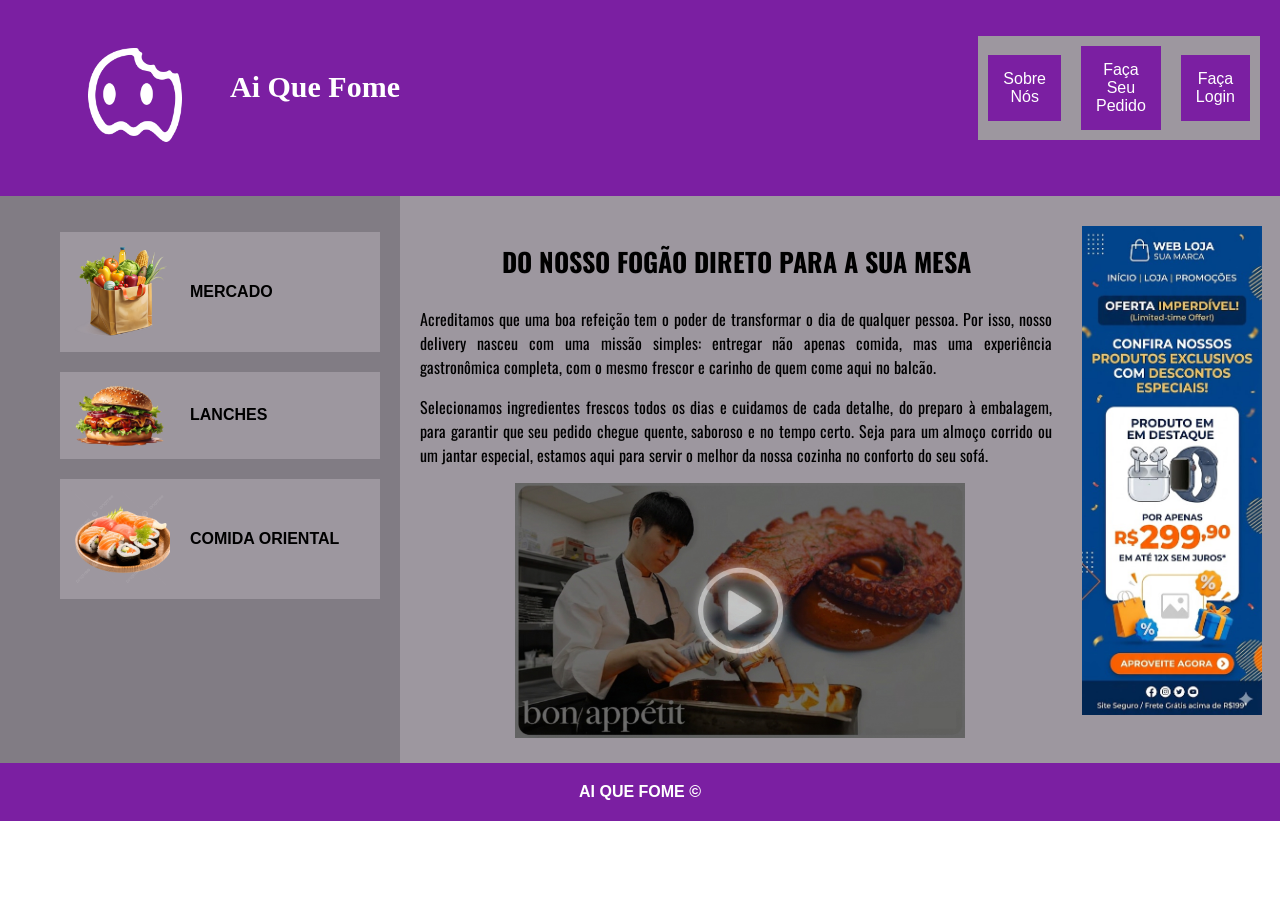
<file: Delivery-website/index.html>
<!doctype html>
<html lang="pt-br">
  <head>
    <meta charset="UTF-8" />
    <meta name="viewport" content="width=device-width, initial-scale=1.0" />
    <title>Ai Que Fome</title>
    <meta name="author" content="aragihdev">
    <meta name="description" content="Site de delivery de comida">
    <link rel="icon" type="image/png" href="images/logo.png"> 
    <link rel="stylesheet" href="styles/styles.css"/>
  </head>
  <body>
    <div class="container">
      <header>
        <section class="logo">
          <img src="images/logo.png" alt="Logo da empresa X" />
        </section>
        <section class="titulo">
          <h1><a href="index.html" class="tituloclick">Ai Que Fome</a></h1>
        </section>
          <ul class="topobar">
            <li><a href="#" class="toplink">Sobre Nós</a></li>
            <li><a href="#" class="toplink">Faça seu pedido</a></li>
            <li><a href="#" class="toplink">Faça Login</a></li>
        </ul>
      </header>

      <div class="conteudo">
        <nav>
            <ul>
                <li class="sidebar">
                  <img src="images/sacolacompras.png" alt="sacola de compras">  
                  <a href="pgmercado.html" class="btn">Mercado</a>
                </li>
                <li class="sidebar">
                  <img src="images/hamburguer.png" alt="sacola de compras">  
                  <a href="pglanches.html" class="btn">Lanches</a>
                </li>
                <li class="sidebar">
                  <img src="images/sushi.png" alt="sacola de compras">  
                  <a href="pgsushi.html" class="btn">Comida oriental</a>
                </li>
            </ul>
        </nav>

        <main>
          <section>
            <h3>Do nosso fogão direto para a sua mesa</h3>
            <p>Acreditamos que uma boa refeição tem o poder de transformar o dia de qualquer pessoa. Por isso, nosso delivery nasceu com uma missão simples: entregar não apenas comida, mas uma experiência gastronômica completa, com o mesmo frescor e carinho de quem come aqui no balcão.</p>
            <p>Selecionamos ingredientes frescos todos os dias e cuidamos de cada detalhe, do preparo à embalagem, para garantir que seu pedido chegue quente, saboroso e no tempo certo. Seja para um almoço corrido ou um jantar especial, estamos aqui para servir o melhor da nossa cozinha no conforto do seu sofá.
            </p>
            <img src="images/video.png" alt="">
          </section>
          <aside><img src="images/advertisement.jpg" alt="ad"></aside>
        </main>
      </div>

      <footer>AI QUE FOME &copy;</footer>
    </div>
  </body>
</html>
</file>
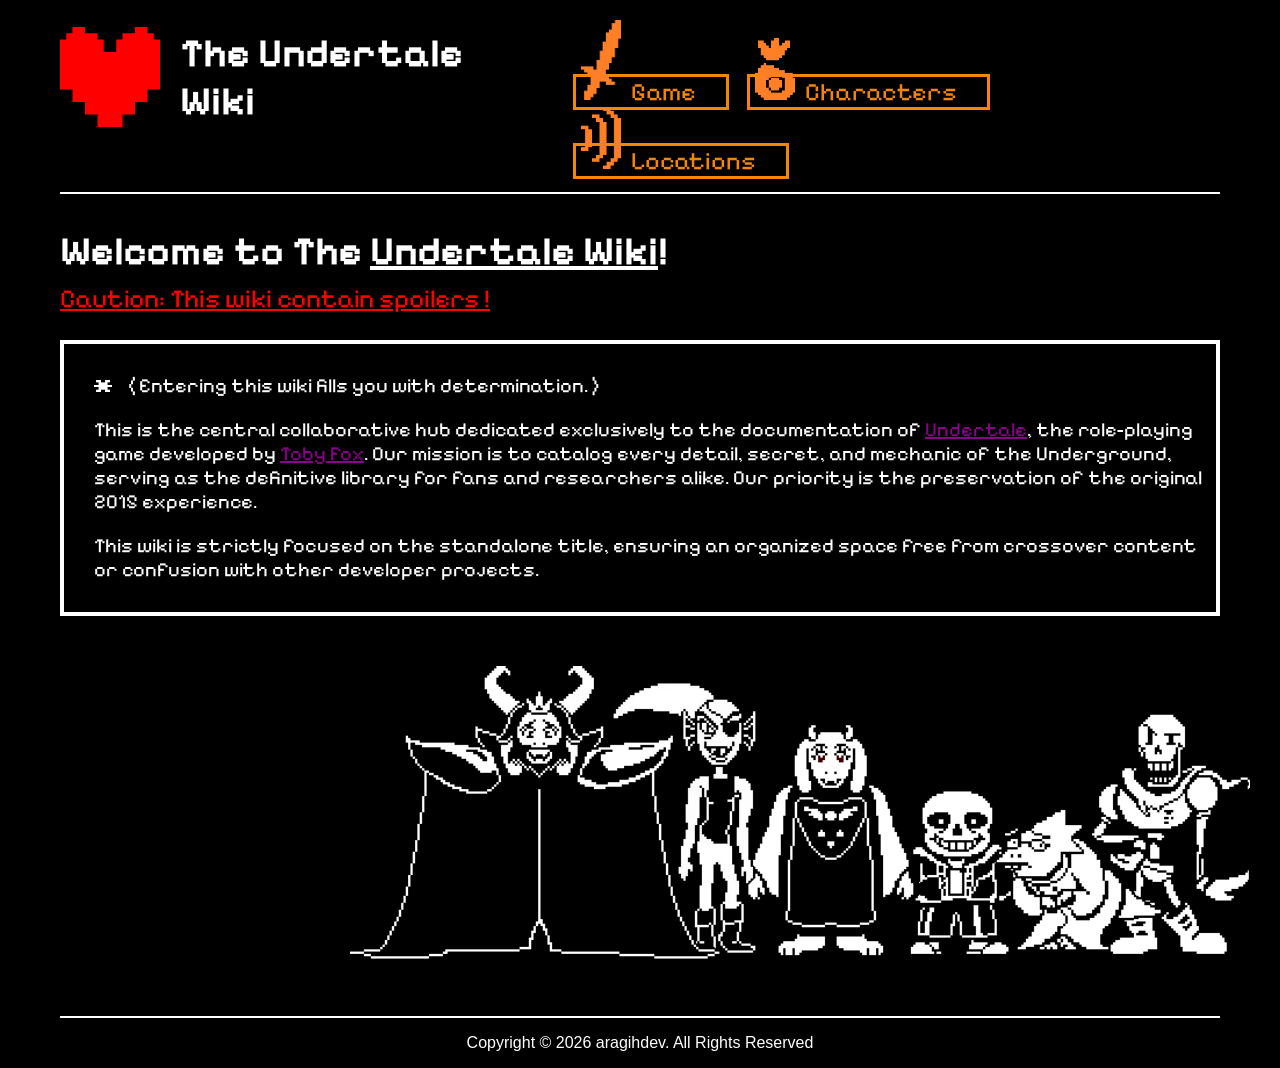
<file: gameWiki/index.html>
<!DOCTYPE html>
<html lang="pt-br">

<head>
    <meta charset="UTF-8">
    <meta name="viewport" content="width=device-width, initial-scale=1.0">
    <meta name="author" content="aragihdev">
    <meta name="description" content="A website made as a study method.">
    <link rel="stylesheet" href="styles/styles.css">
    <link rel="icon" href="images/ico.png">
    <title>Undertale Wiki</title>
</head>

<body>
    <audio src="songs/002. Start Menu (UNDERTALE Soundtrack) - Toby Fox - Toby Fox (128k).mp3" autoplay loop></audio>
    <header>
        <div class="title">
            <h1><a href="index.html"><img src="images/ico.png" alt="undertale_logo" class="logoimg">The Undertale
                    Wiki</a></h1>
        </div>
        <nav>
            <ul>
                <li>
                    <a href="gamepage.html"><img src="images/sword.png" alt="" class="topimg">Game</a>
                </li>
                <li>
                    <a href="characterspage.html"><img src="images/item.png" alt="" class="topimg">Characters</a>
                </li>
                <li>
                    <a href="locationspage.html"><img src="images/wave.png" alt="" class="topimg">Locations</a>
                </li>
            </ul>
        </nav>
    </header>
    <main>
        <section>
            <h2 style="margin-bottom: 8px;">Welcome to The <u>Undertale Wiki</u>!</h2>
            <p style="color: red; text-decoration: underline; font-size: 26px; margin-top: 0px;">
                Caution: This wiki contain spoilers !
            </p>
            <article class="textbox">
                <p style="font-size: 20px; margin-left: 20px;">
                    <img src="images/asterisco.png" alt="" style="width: 18px; margin-right: 12px;"> ( Entering this wiki fills you with determination. )
                </p>
                <p style="font-size: 20px; margin-left: 20px;">
                    This is the central collaborative hub dedicated exclusively to the documentation of <a href="gamepage.html"
                        class="mention">Undertale</a>, the
                    role-playing game developed by <a href="#" class="mention">Toby Fox</a>. Our mission is to catalog
                    every
                    detail, secret, and mechanic of
                    the Underground, serving as the definitive library for fans and researchers alike. Our priority is
                    the
                    preservation of the original 2015 experience.
                </p>
                <p style="font-size: 20px; margin-left: 20px;">
                    This wiki is strictly focused on the standalone title,
                    ensuring an organized space free from crossover content or confusion with other developer projects.
                </p>
            </article>
            <div class="characters">
                <img src="images/characters.png" alt="" style="width: 900px; margin-top: 50px;">
            </div>
        </section>
    </main>
    <footer>
        <p>Copyright &copy; 2026 aragihdev. All Rights Reserved</p>
    </footer>
</body>

</html>
</file>
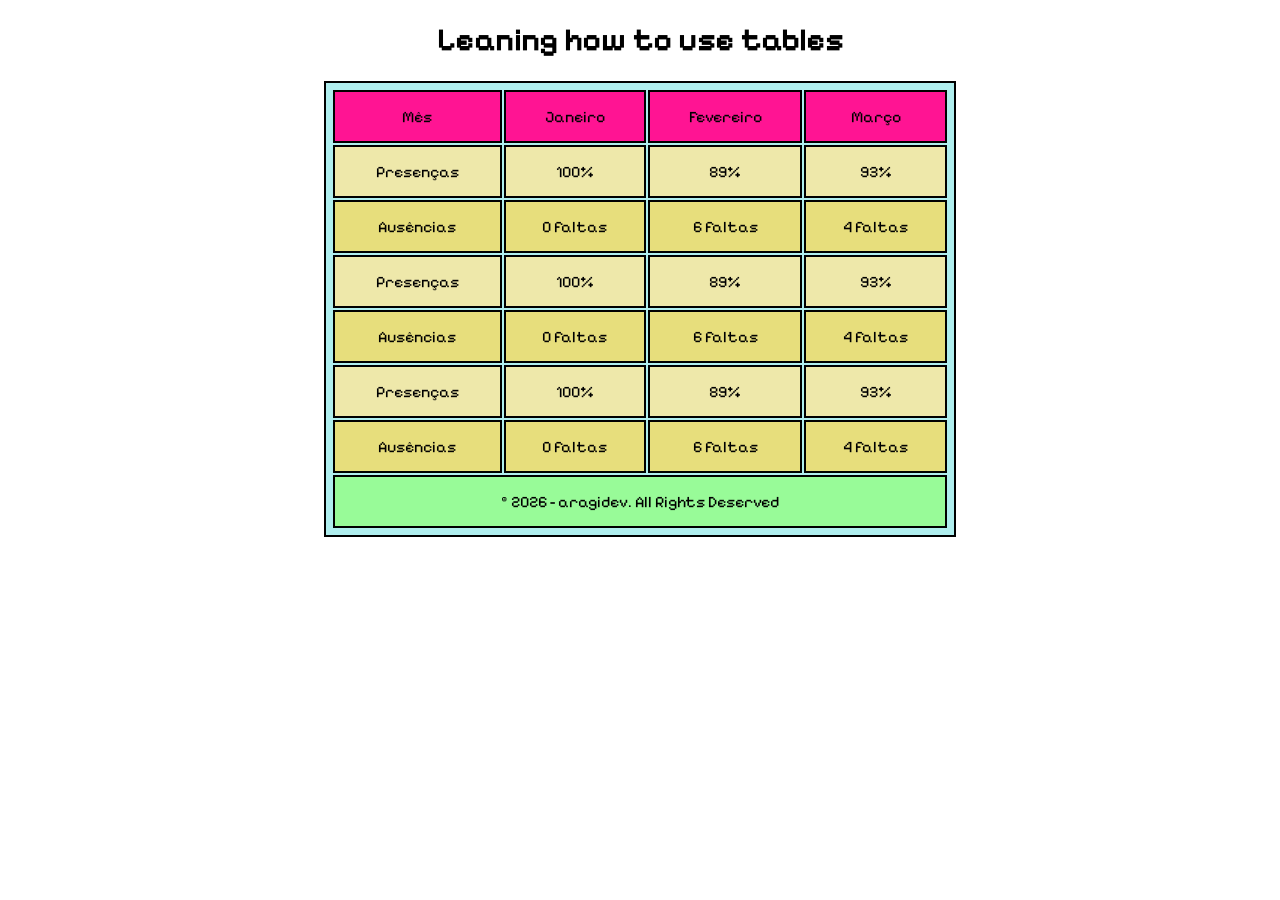
<file: usingTables/index.html>
<!DOCTYPE html>
<html lang="en">

<head>
    <meta charset="UTF-8">
    <meta name="viewport" content="width=device-width, initial-scale=1.0">
    <link rel="stylesheet" href="styles.css">
    <title>usingTables</title>
</head>

<body>
    <h1>Leaning how to use tables</h1>
    <table>
        <thead>
            <tr class="mes">
                <td>Mês</td>
                <td>Janeiro</td>
                <td>Fevereiro</td>
                <td>Março</td>
            </tr>
        </thead>
        <tbody>
            <tr>
                <td>Presenças</td>
                <td>100%</td>
                <td>89%</td>
                <td>93%</td>
            </tr>
            <tr>
                <td>Ausências</td>
                <td>0 faltas</td>
                <td>6 faltas</td>
                <td>4 faltas</td>
            </tr>
            <tr>
                <td>Presenças</td>
                <td>100%</td>
                <td>89%</td>
                <td>93%</td>
            </tr>
            <tr>
                <td>Ausências</td>
                <td>0 faltas</td>
                <td>6 faltas</td>
                <td>4 faltas</td>
            </tr>
            <tr>
                <td>Presenças</td>
                <td>100%</td>
                <td>89%</td>
                <td>93%</td>
            </tr>
            <tr>
                <td>Ausências</td>
                <td>0 faltas</td>
                <td>6 faltas</td>
                <td>4 faltas</td>
            </tr>
        </tbody>
        <tfoot>
            <tr>
                <td colspan="100">&copy; 2026 - aragidev. All Rights Deserved</td>
            </tr>
        </tfoot>
    </table>
</body>

</html>
</file>
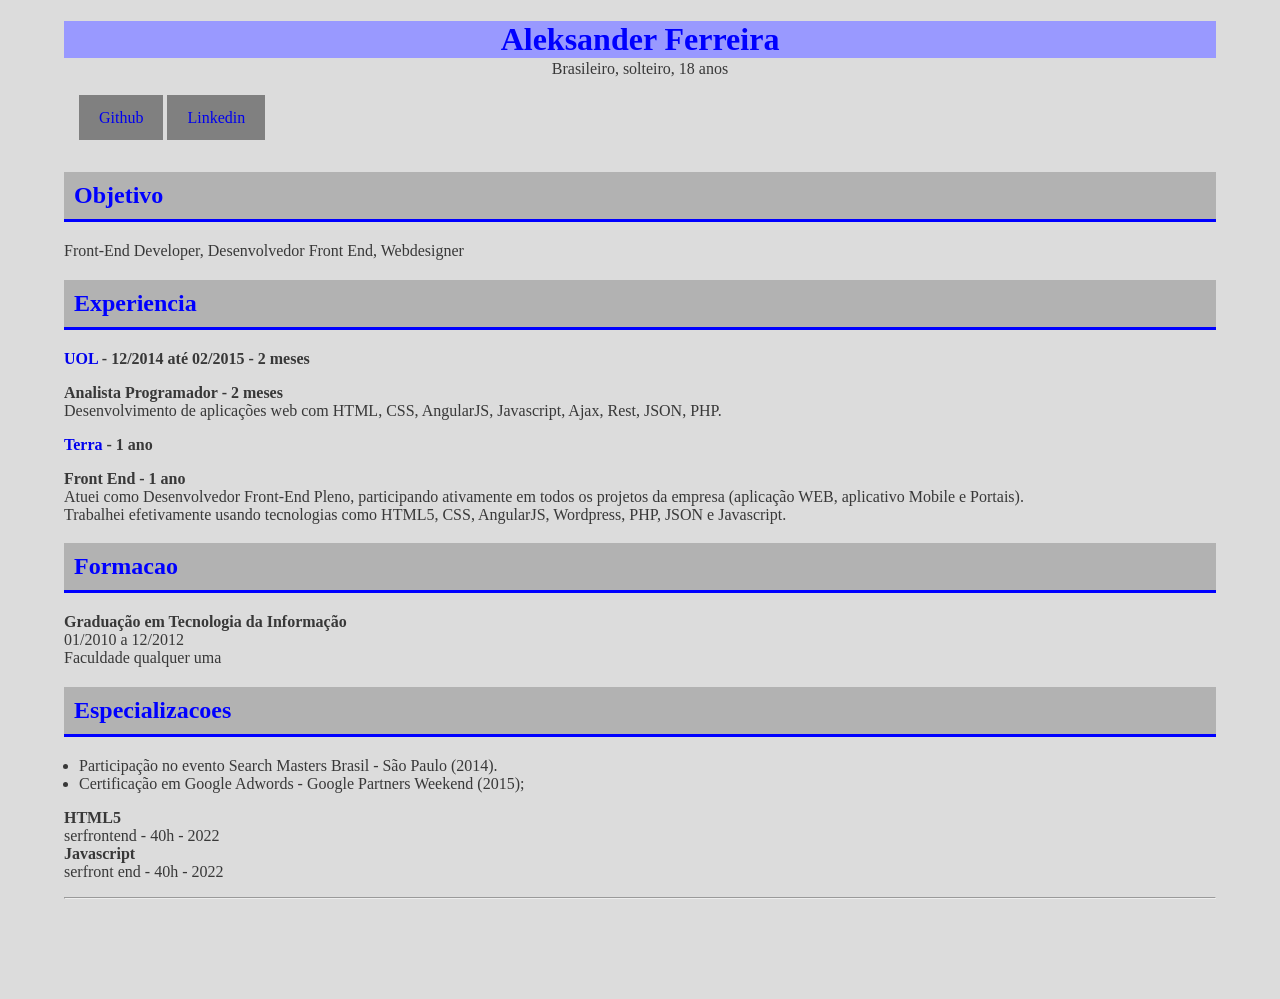
<file: Curriculum + Menu/Curriculum + Menu.html>
<!DOCTYPE html>
<html lang="pt-br">
<head>
    <meta charset="UTF-8">
    <title>Curriculum Chalenge</title>
    <link rel="stylesheet" href="Curriculum + Menu.css">
</head>
<body>

<h1><b>Aleksander Ferreira</b></h1>
    <p class="bio">Brasileiro, solteiro, 18 anos</p>

<!-- 
    
TENTATIVA DO MENU CLICAVEL
    

    <p class="menu"><a href="https://github.com/aragihdev" target="_blank">Github</a></p>
    
    <p class="menu"><a href="https://www.linkedin.com/feed/" target="_blank">Linkedin</a></p>

-->

<ul class="menu2">
    <li><a href="https://github.com/aragihdev" target="_blank">Github</a></li>
    <li><a href="https://www.linkedin.com/feed/" target="_blank">Linkedin</a></li>
</ul>

<h2><b>Objetivo</b></h2>

    <p>Front-End Developer, Desenvolvedor Front End, Webdesigner</p>

<h2><b>Experiencia</b></h2>

    <p><b><a href="#" target="_blank">UOL</a> - 12/2014 até 02/2015 - 2 meses
    <p>Analista Programador - 2 meses</b>
    <br>
    Desenvolvimento de aplicações web com HTML, CSS, AngularJS, Javascript, Ajax, Rest, JSON, PHP.
    <br>
    <p><b><a href="#" target="_blank">Terra</a> - 1 ano</p>
    Front End - 1 ano</b>
    <br>
    Atuei como Desenvolvedor Front-End Pleno, participando ativamente em todos os projetos da empresa (aplicação WEB, aplicativo Mobile e Portais).
    <br>
    Trabalhei efetivamente usando tecnologias como HTML5, CSS, AngularJS, Wordpress, PHP, JSON e Javascript.</p>

<h2><b>Formacao</b></h2>
    <p><b>Graduação em Tecnologia da Informação</b>
    <br>
    01/2010 a 12/2012
    <br>
    Faculdade qualquer uma</p>

<h2><b>Especializacoes</b></h2>
    <ul>
        <li>Participação no evento Search Masters Brasil - São Paulo (2014).</li>
        <li>Certificação em Google Adwords - Google Partners Weekend (2015);</li>
    </ul>
<p>
    <b>HTML5</b>
    <br>
    serfrontend - 40h - 2022
    <br>
    <b>Javascript</b>
    <br>
    serfront end - 40h - 2022
</p>
<hr>
</body>
</html>
</file>
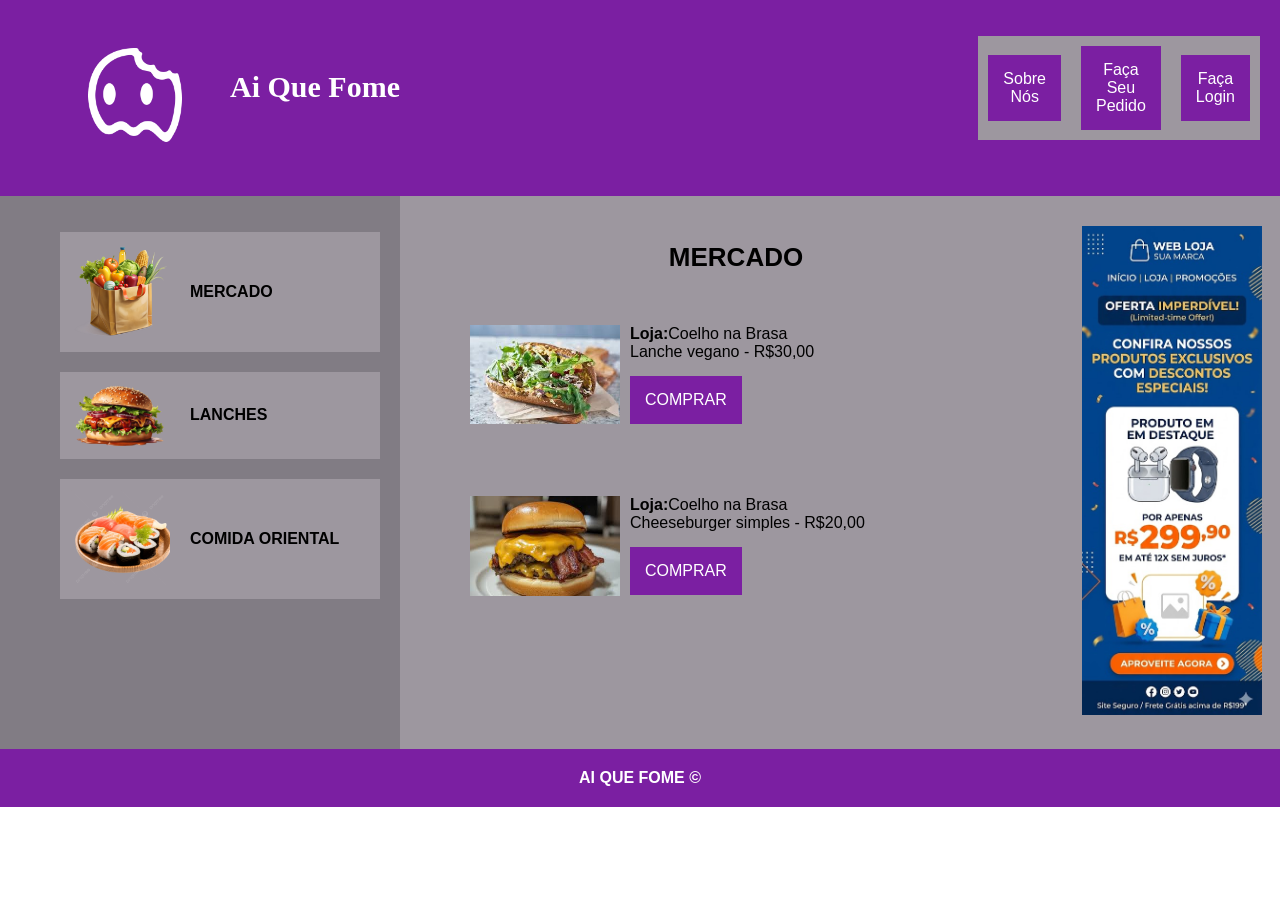
<file: Delivery-website/pglanches.html>
<!doctype html>
<html lang="pt-br">
  <head>
    <meta charset="UTF-8" />
    <meta name="viewport" content="width=device-width, initial-scale=1.0" />
    <title>Ai Que Fome</title>
    <meta name="author" content="aragihdev">
    <meta name="description" content="Site de delivery de comida">
    <link rel="icon" type="image/png" href="images/logo.png"> 
    <link rel="stylesheet" href="styles/pgstyles.css"/>
  </head>
  <body>
    <div class="container">
      <header>
        <section class="logo">
          <img src="images/logo.png" alt="Logo da empresa X" />
        </section>
        <section class="titulo">
          <h1><a href="index.html" class="tituloclick">Ai Que Fome</a></h1>
        </section>
          <ul class="topobar">
            <li><a href="#" class="toplink">Sobre Nós</a></li>
            <li><a href="#" class="toplink">Faça seu pedido</a></li>
            <li><a href="#" class="toplink">Faça Login</a></li>
        </ul>
      </header>

      <div class="conteudo">
        <nav>
            <ul>
                <li>
                  <img src="images/sacolacompras.png" alt="sacola de compras">  
                  <a href="pgmercado.html" class="btn">Mercado</a>
                </li>
                <li>
                  <img src="images/hamburguer.png" alt="sacola de compras">  
                  <a href="pglanches.html" class="btn">Lanches</a>
                </li>
                <li>
                  <img src="images/sushi.png" alt="sacola de compras">  
                  <a href="pgsushi.html" class="btn">Comida oriental</a>
                </li>
            </ul>
        </nav>

        <main>
          <section class="">
           <h3>mercado</h3>
            <ul>
              <li>
                <img src="images/lanchevegano.jpg" alt="imagem de lanche vegano">
                <p><b>Loja:</b>Coelho na Brasa<br>Lanche vegano - R$30,00<br><a href="#" class="buybtn">Comprar</a></p>
              </li>
              <li>
                <img src="images/cheeseburger.jpg" alt="imagem de um xburguer" height="100px">
               <p><b>Loja:</b>Coelho na Brasa<br>Cheeseburger simples - R$20,00<br><a href="#" class="buybtn">Comprar</a></p> 
              </li>
            </ul>
          </section>
          <aside><img src="images/advertisement.jpg" alt="ad"></aside>
        </main>
      </div>

      <footer>AI QUE FOME &copy;</footer>
    </div>
  </body>
</html>
</file>
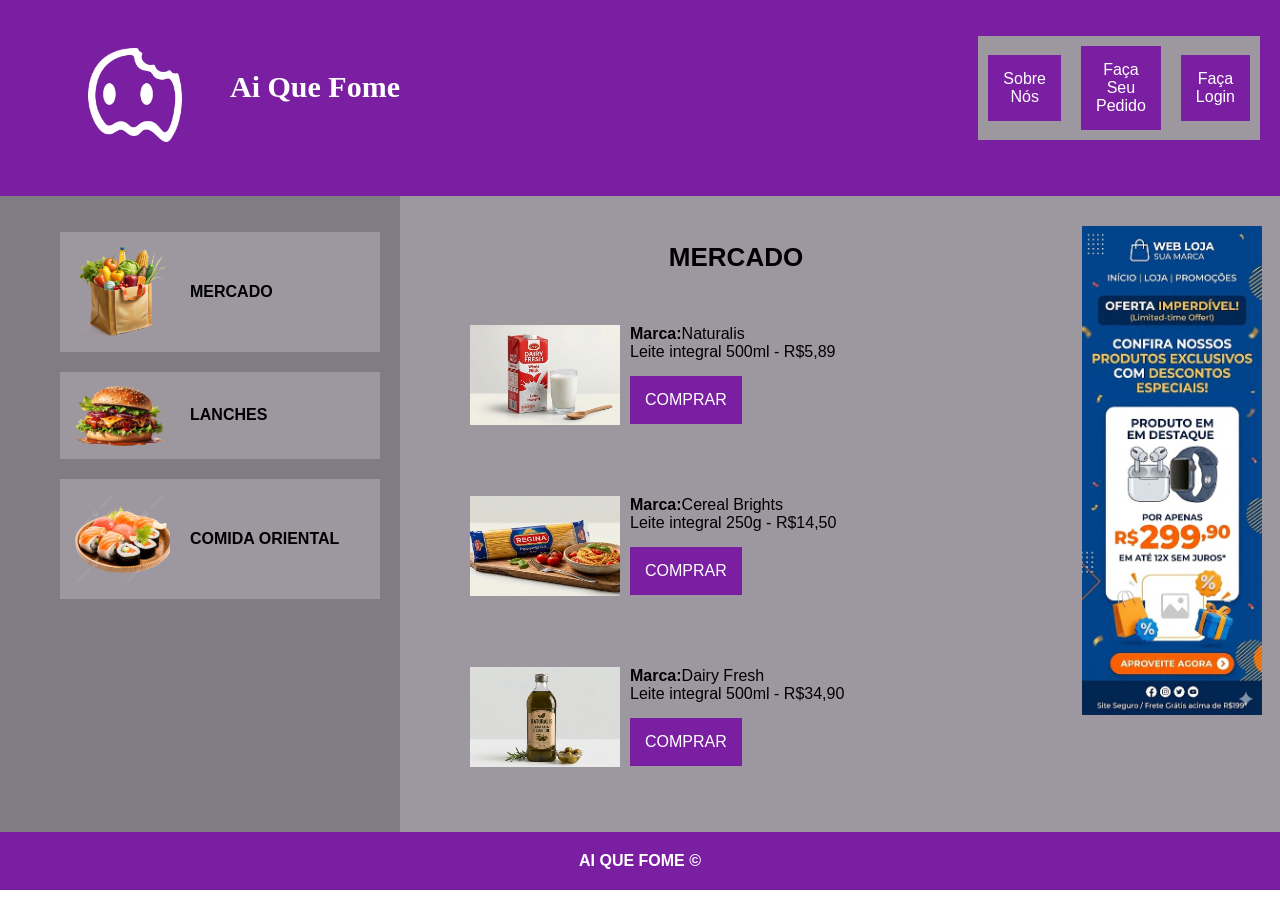
<file: Delivery-website/pgmercado.html>
<!doctype html>
<html lang="pt-br">
  <head>
    <meta charset="UTF-8" />
    <meta name="viewport" content="width=device-width, initial-scale=1.0" />
    <title>Ai Que Fome</title>
    <meta name="author" content="aragihdev">
    <meta name="description" content="Site de delivery de comida">
    <link rel="icon" type="image/png" href="images/logo.png"> 
    <link rel="stylesheet" href="styles/pgstyles.css"/>
  </head>
  <body>
    <div class="container">
      <header>
        <section class="logo">
          <img src="images/logo.png" alt="Logo da empresa X" />
        </section>
        <section class="titulo">
          <h1><a href="index.html" class="tituloclick">Ai Que Fome</a></h1>
        </section>
          <ul class="topobar">
            <li><a href="#" class="toplink">Sobre Nós</a></li>
            <li><a href="#" class="toplink">Faça seu pedido</a></li>
            <li><a href="#" class="toplink">Faça Login</a></li>
        </ul>
      </header>

      <div class="conteudo">
        <nav>
            <ul>
                <li>
                  <img src="images/sacolacompras.png" alt="sacola de compras">  
                  <a href="pgmercado.html" class="btn">Mercado</a>
                </li>
                <li>
                  <img src="images/hamburguer.png" alt="sacola de compras">  
                  <a href="pglanches.html" class="btn">Lanches</a>
                </li>
                <li>
                  <img src="images/sushi.png" alt="sacola de compras">  
                  <a href="pgsushi.html" class="btn">Comida oriental</a>
                </li>
            </ul>
        </nav>

        <main>
          <section class="">
           <h3>mercado</h3>
            <ul>
              <li>
                <img src="images/leite.png" alt="imagem de leite" height="100px">
                <p><b>Marca:</b>Naturalis<br>Leite integral 500ml - R$5,89<br><a href="#" class="buybtn">Comprar</a></p>
              </li>
              <li>
                <img src="images/macarrao.png" alt="imagem de macarrão" height="100px">
                <p><b>Marca:</b>Cereal Brights<br>Leite integral 250g - R$14,50<br><a href="#" class="buybtn">Comprar</a></p>
              </li>
              <li>
                <img src="images/azeite.png" alt="imagem de azeite" height="100px">
                <p><b>Marca:</b>Dairy Fresh <br>Leite integral 500ml - R$34,90<br><a href="#" class="buybtn">Comprar</a></p>
              </li>
            </ul>
          </section>
          <aside><img src="images/advertisement.jpg" alt="ad"></aside>
        </main>
      </div>

      <footer>AI QUE FOME &copy;</footer>
    </div>
  </body>
</html>
</file>
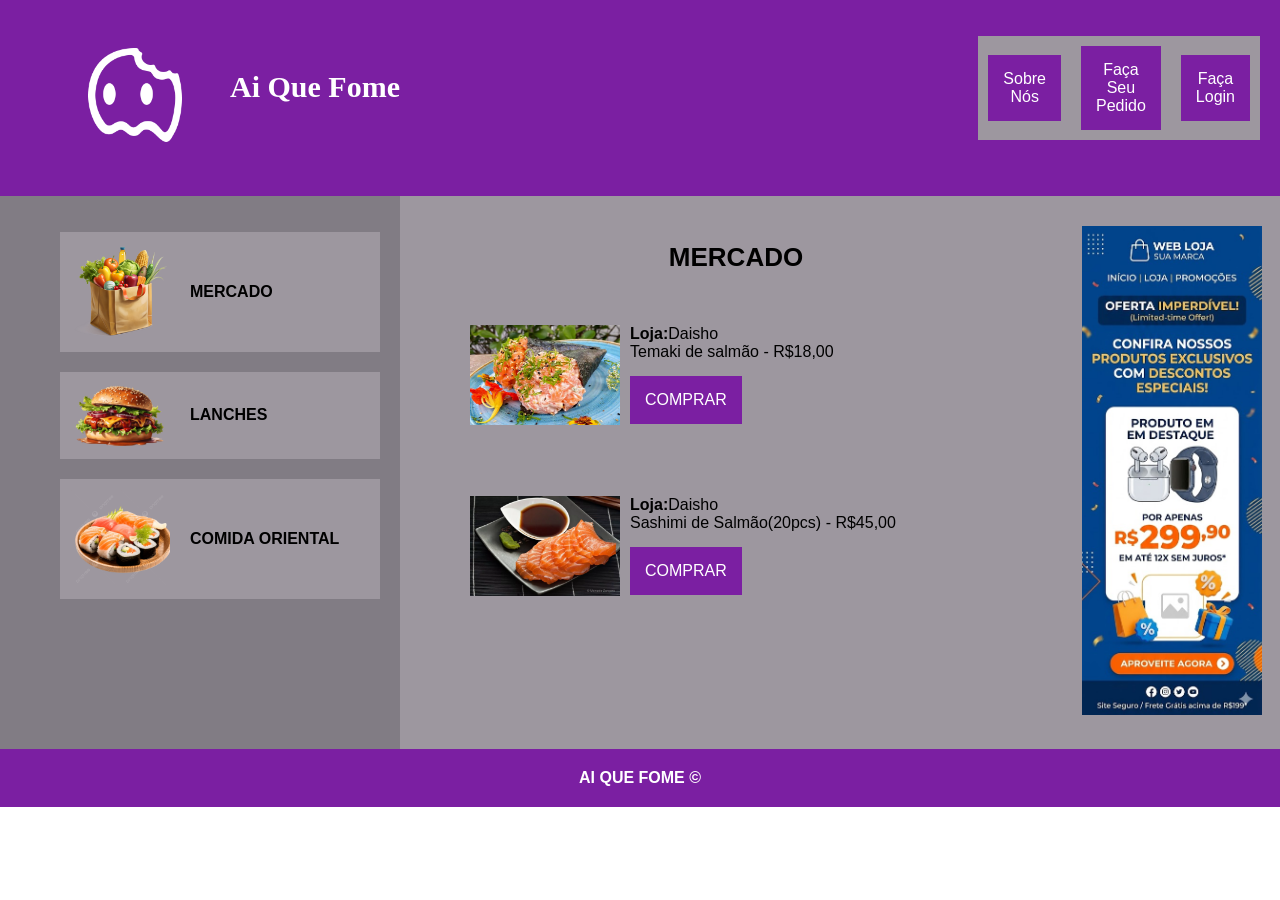
<file: Delivery-website/pgsushi.html>
<!doctype html>
<html lang="pt-br">
  <head>
    <meta charset="UTF-8" />
    <meta name="viewport" content="width=device-width, initial-scale=1.0" />
    <title>Ai Que Fome</title>
    <meta name="author" content="aragihdev">
    <meta name="description" content="Site de delivery de comida">
    <link rel="icon" type="image/png" href="images/logo.png"> 
    <link rel="stylesheet" href="styles/pgstyles.css"/>
  </head>
  <body>
    <div class="container">
      <header>
        <section class="logo">
          <img src="images/logo.png" alt="Logo da empresa X" />
        </section>
        <section class="titulo">
          <h1><a href="index.html" class="tituloclick">Ai Que Fome</a></h1>
        </section>
          <ul class="topobar">
            <li><a href="#" class="toplink">Sobre Nós</a></li>
            <li><a href="#" class="toplink">Faça seu pedido</a></li>
            <li><a href="#" class="toplink">Faça Login</a></li>
        </ul>
      </header>

      <div class="conteudo">
        <nav>
            <ul>
                <li>
                  <img src="images/sacolacompras.png" alt="sacola de compras">  
                  <a href="pgmercado.html" class="btn">Mercado</a>
                </li>
                <li>
                  <img src="images/hamburguer.png" alt="sacola de compras">  
                  <a href="pglanches.html" class="btn">Lanches</a>
                </li>
                <li>
                  <img src="images/sushi.png" alt="sacola de compras">  
                  <a href="pgsushi.html" class="btn">Comida oriental</a>
                </li>
            </ul>
        </nav>

        <main>
          <section class="">
           <h3>mercado</h3>
            <ul>
              <li>
                <img src="images/temaki.jpg" alt="imagem de temaki" height="100px">
                <p><b>Loja:</b>Daisho<br>Temaki de salmão - R$18,00<br><a href="#" class="buybtn">Comprar</a></p>
              </li>
              <li>
                <img src="images/sashimi.jpeg" alt="imagem de sashimi" height="100px">
                <p><b>Loja:</b>Daisho<br>Sashimi de Salmão(20pcs) - R$45,00<br><a href="#" class="buybtn">Comprar</a></p>
              </li>
            </ul>
          </section>
          <aside><img src="images/advertisement.jpg" alt="ad"></aside>
        </main>
      </div>

      <footer>AI QUE FOME &copy;</footer>
    </div>
  </body>
</html>
</file>
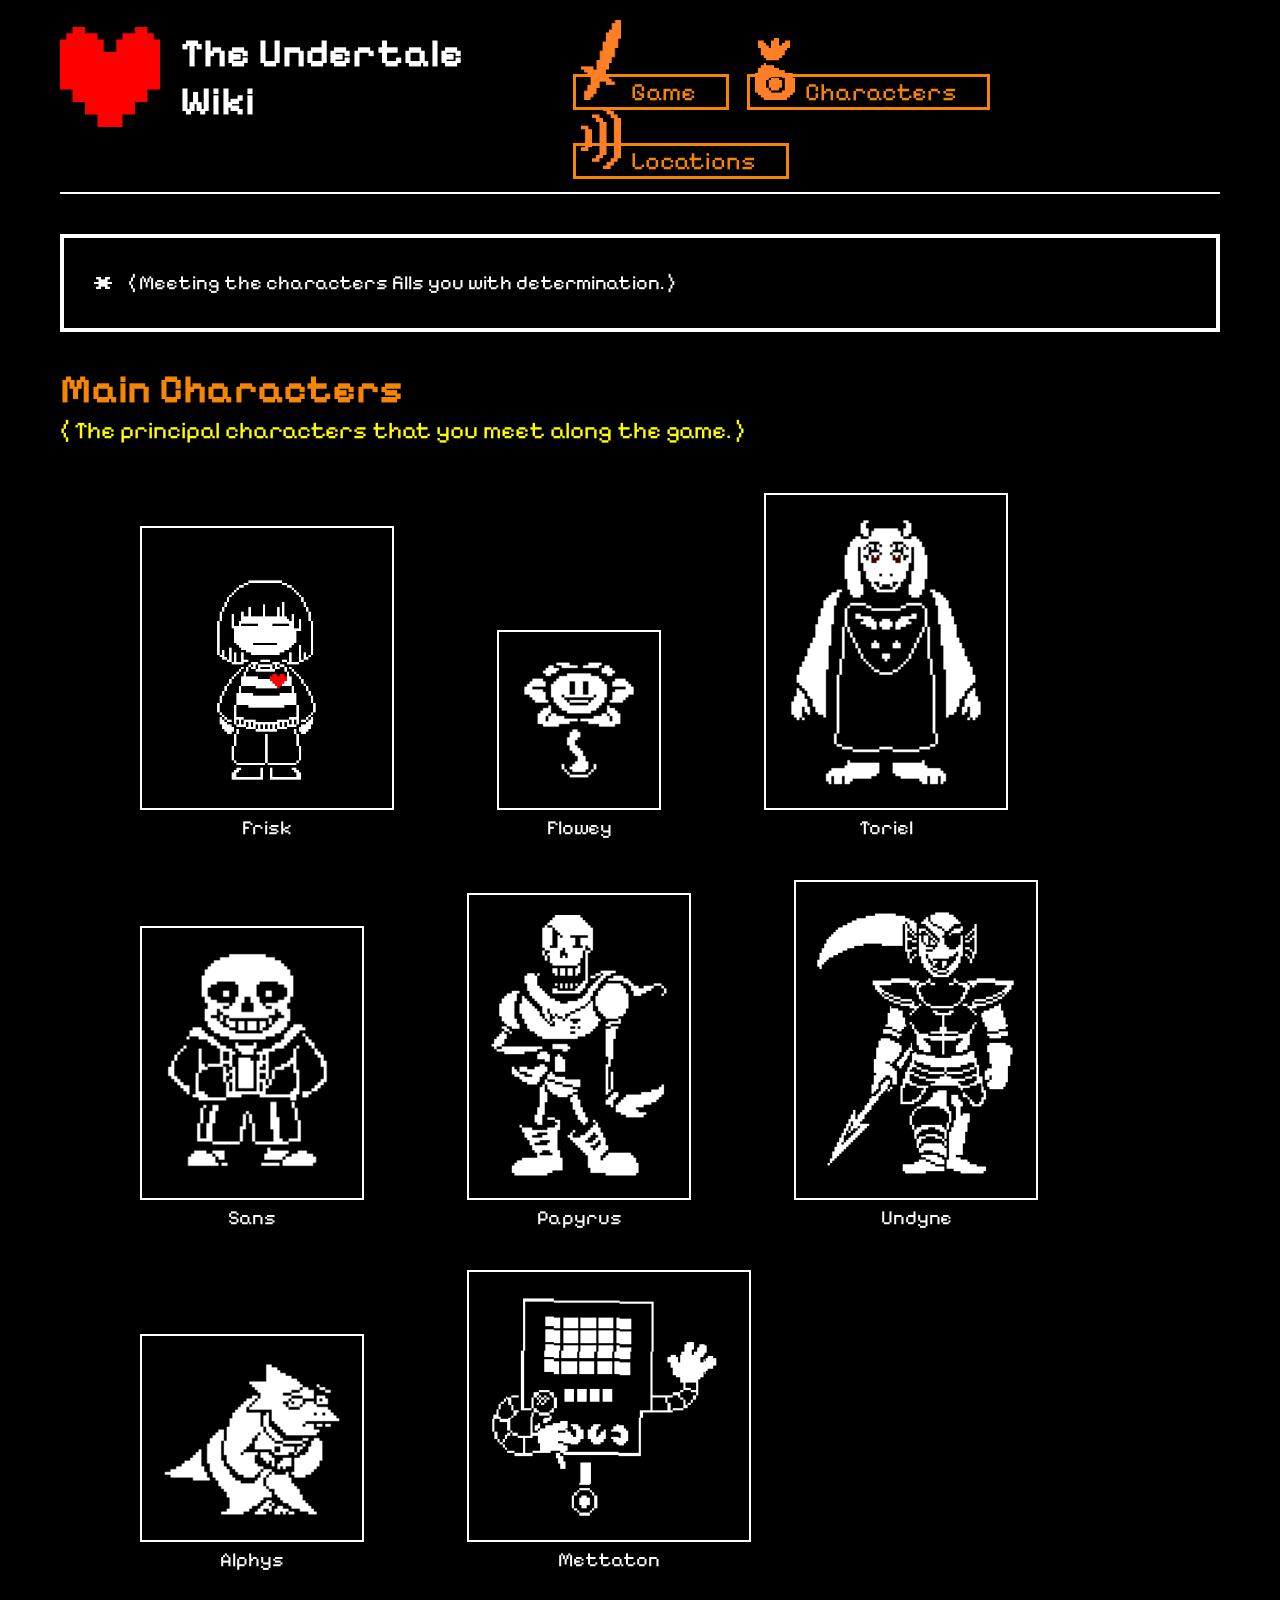
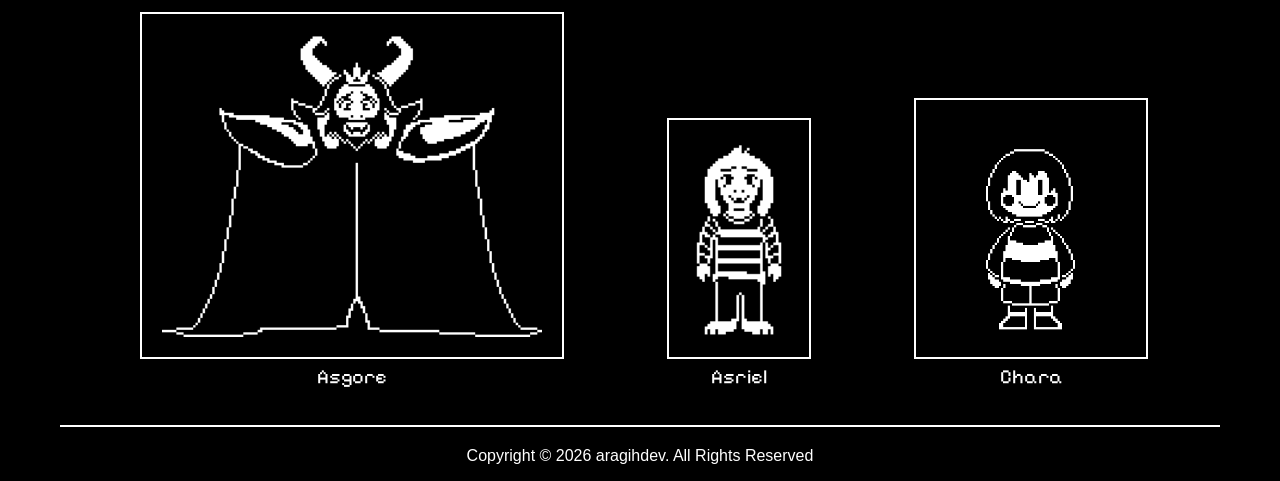
<file: gameWiki/characterspage.html>
<!DOCTYPE html>
<html lang="en">

<head>
    <meta charset="UTF-8">
    <meta name="viewport" content="width=device-width, initial-scale=1.0">
    <meta name="author" content="aragihdev">
    <meta name="description" content="A website made as a study method.">
    <link rel="stylesheet" href="styles/choosepage.css">
    <link rel="icon" href="images/ico.png">
    <title>Undertale Wiki</title>
</head>

<body>
    <header>
        <div class="title">
            <h1><a href="index.html"><img src="images/ico.png" alt="undertale_logo" class="logoimg">The Undertale
                    Wiki</a></h1>
        </div>
        <nav>
            <ul>
                <li><a href="gamepage.html"><img src="images/sword.png" alt="" class="topimg">Game</a></li>
                <li><a href="characterspage.html"><img src="images/item.png" alt="" class="topimg">Characters</a></li>
                <li><a href="locationspage.html"><img src="images/wave.png" alt="" class="topimg">Locations</a></li>
            </ul>
        </nav>
    </header>
    <main>
        <section>
            <article class="textbox">
                <p style="font-size: 20px; margin-left: 20px;"><img src="images/asterisco.png" alt="" style="width: 18px; margin-right: 12px;"> ( Meeting the characters fills you with determination. )</p>
            </article>
            <article>
                <h2 style="margin-bottom: 0;">Main Characters</h2>
                <p style="margin-top: 0; color: yellow; font-size: 24px;">( The principal characters that you meet along the game. )</p>
                <ul class="characters">
                    <li>
                        <figure>
                            <a href="pages/friskpage.html"><img src="images/frisk_idle2.gif" alt="frisk_character_page" style="width: 210px;" class="character"></a>
                            <figcaption>
                                Frisk
                            </figcaption>
                        </figure>
                    </li>
                    <li>
                        <figure>
                            <a href="pages/floweypage.html"><img src="images/Flowey_battle_talk.gif" alt="flowey_character_page" style="width: 120px;" class="character"></a>
                            <figcaption>
                                Flowey
                            </figcaption>
                        </figure>
                    </li>
                    <li>
                        <figure>
                            <a href="pages/torielpage.html"><img src="images/Toriel_battle.png" alt="toriel_character_page" style="width: 200px;" class="character"></a>
                            <figcaption>
                                Toriel
                            </figcaption>
                        </figure>
                    </li>
                    <li>
                        <figure>
                            <a href="pages/sanspage.html"><img src="images/Sans_battle_idle.gif" alt="sans_character_page" style="width: 180px;" class="character"></a>
                            <figcaption>
                                Sans
                            </figcaption>
                        </figure>
                    </li>
                    <li>
                        <figure>
                            <a href="pages/papyruspage.html"><img src="images/Papyrus_battle.png" alt="Papyrus_character_page" style="width: 180px;" class="character"></a>
                            <figcaption>
                                Papyrus
                            </figcaption>
                        </figure>
                    </li>
                    <li>
                        <figure>
                            <a href="pages/undynepage.html"><img src="images/Undyne_battle_armor.gif" alt="Undyne_character_page" style="width: 200px;" class="character"></a>
                            <figcaption>
                                Undyne
                            </figcaption>
                        </figure>
                    </li>
                    <li>
                        <figure>
                            <a href="pages/alphyspage.html"><img src="images/Alphys_battle.png" alt="Alphys_character_page" style="width: 180px;" class="character"></a>
                            <figcaption>
                                Alphys
                            </figcaption>
                        </figure>
                    </li>
                    <li>
                        <figure>
                            <a href="pages/mettatonpage.html"><img src="images/Mettaton_battle_box.gif" alt="Mettaton_character_page" style="width: 240px;" class="character"></a>
                            <figcaption>
                                Mettaton
                            </figcaption>
                        </figure>
                    </li>
                    <li>
                        <figure>
                            <a href="pages/asgorepage.html"><img src="images/Asgore_Dreemurr_battle.png" alt="Asgore_character_page" style="width: 380px;" class="character"></a>
                            <figcaption>
                                Asgore
                            </figcaption>
                        </figure>
                    </li>
                    <li>
                        <figure>
                            <a href="pages/asrielpage.html"><img src="images/Asriel_Dreemurr_battle.png" alt="Asriel_character_page" style="width: 100px;" class="character"></a>
                            <figcaption>
                                Asriel
                            </figcaption>
                        </figure>
                    </li>
                    <li>
                        <figure>
                            <a href="pages/charapage.html"><img src="images/chara_idle2.gif" alt="chara_character_page" style="width: 190px;" class="character"></a>
                            <figcaption>
                                Chara
                            </figcaption>
                        </figure>
                    </li>
                </ul>
            </article>
        </section>
    </main>
    <footer>
        <p>Copyright &copy; 2026 aragihdev. All Rights Reserved</p>
    </footer>
</body>

</html>
</file>
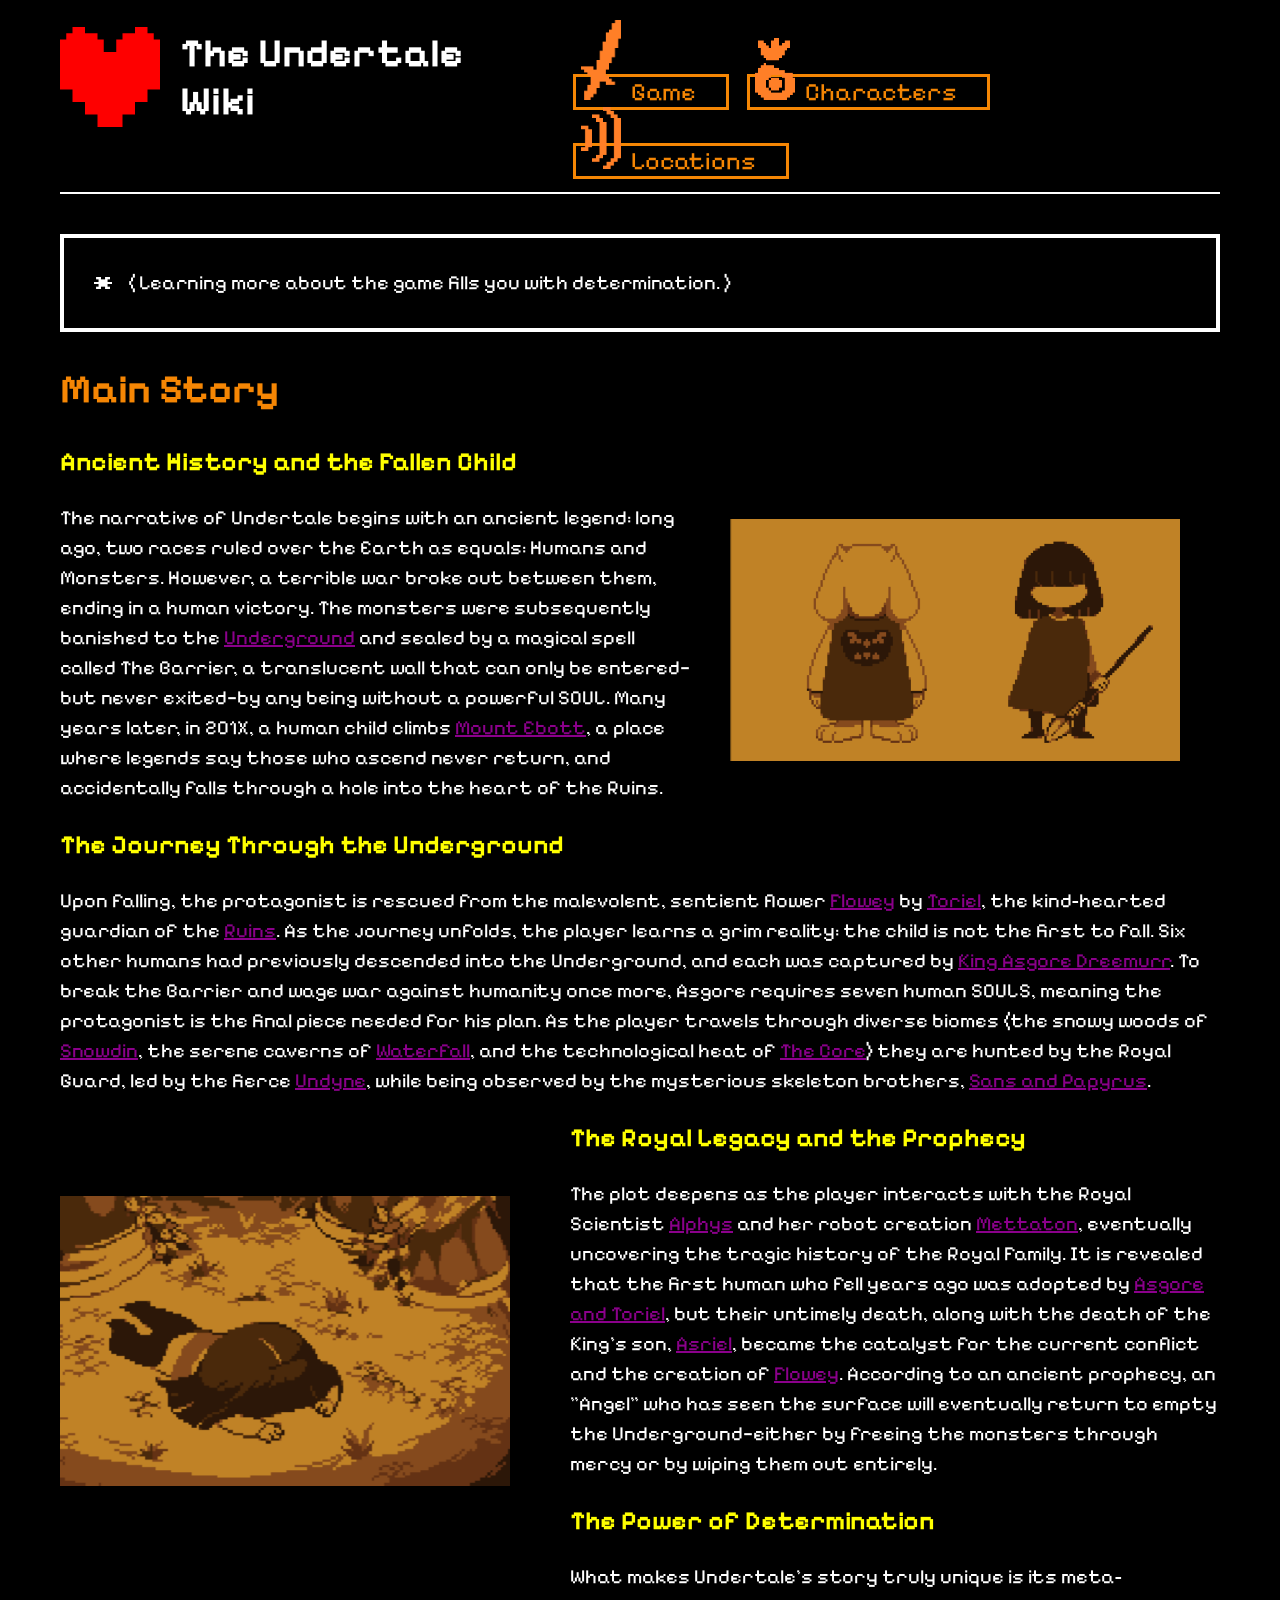
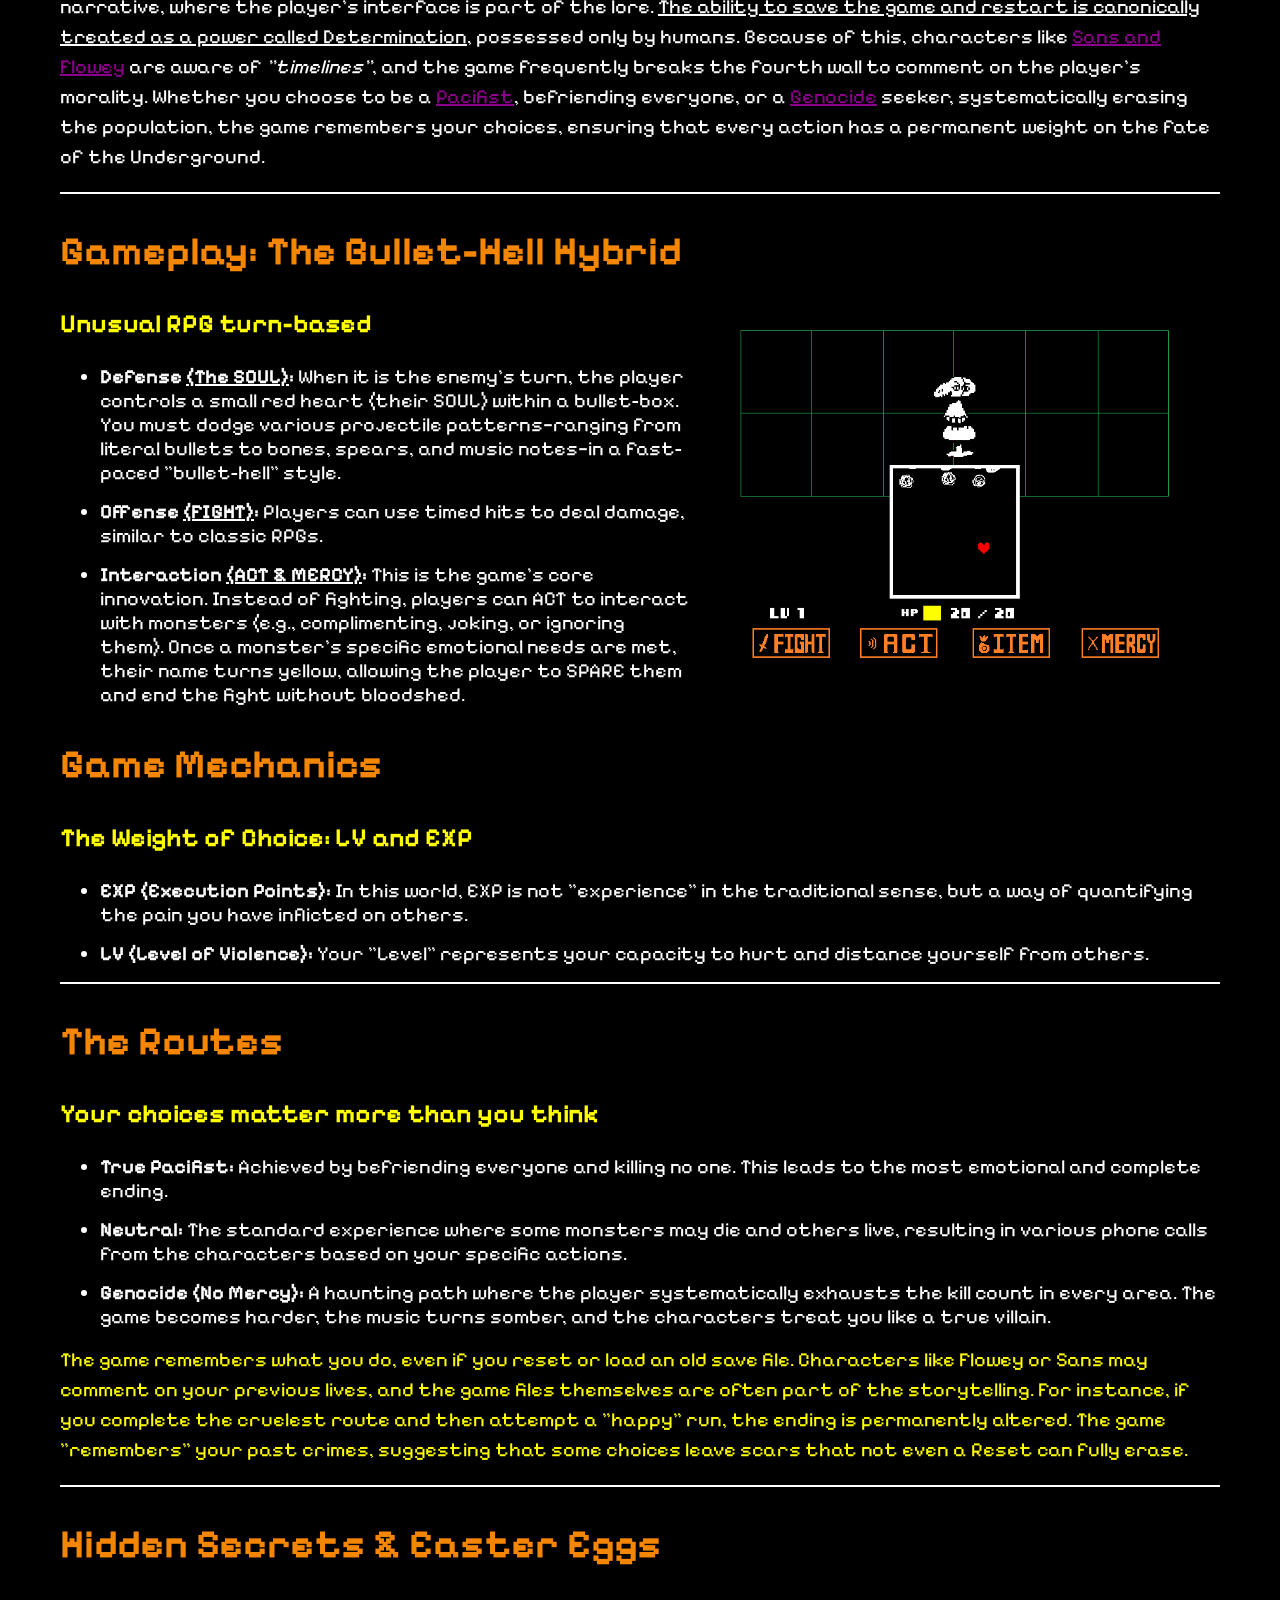
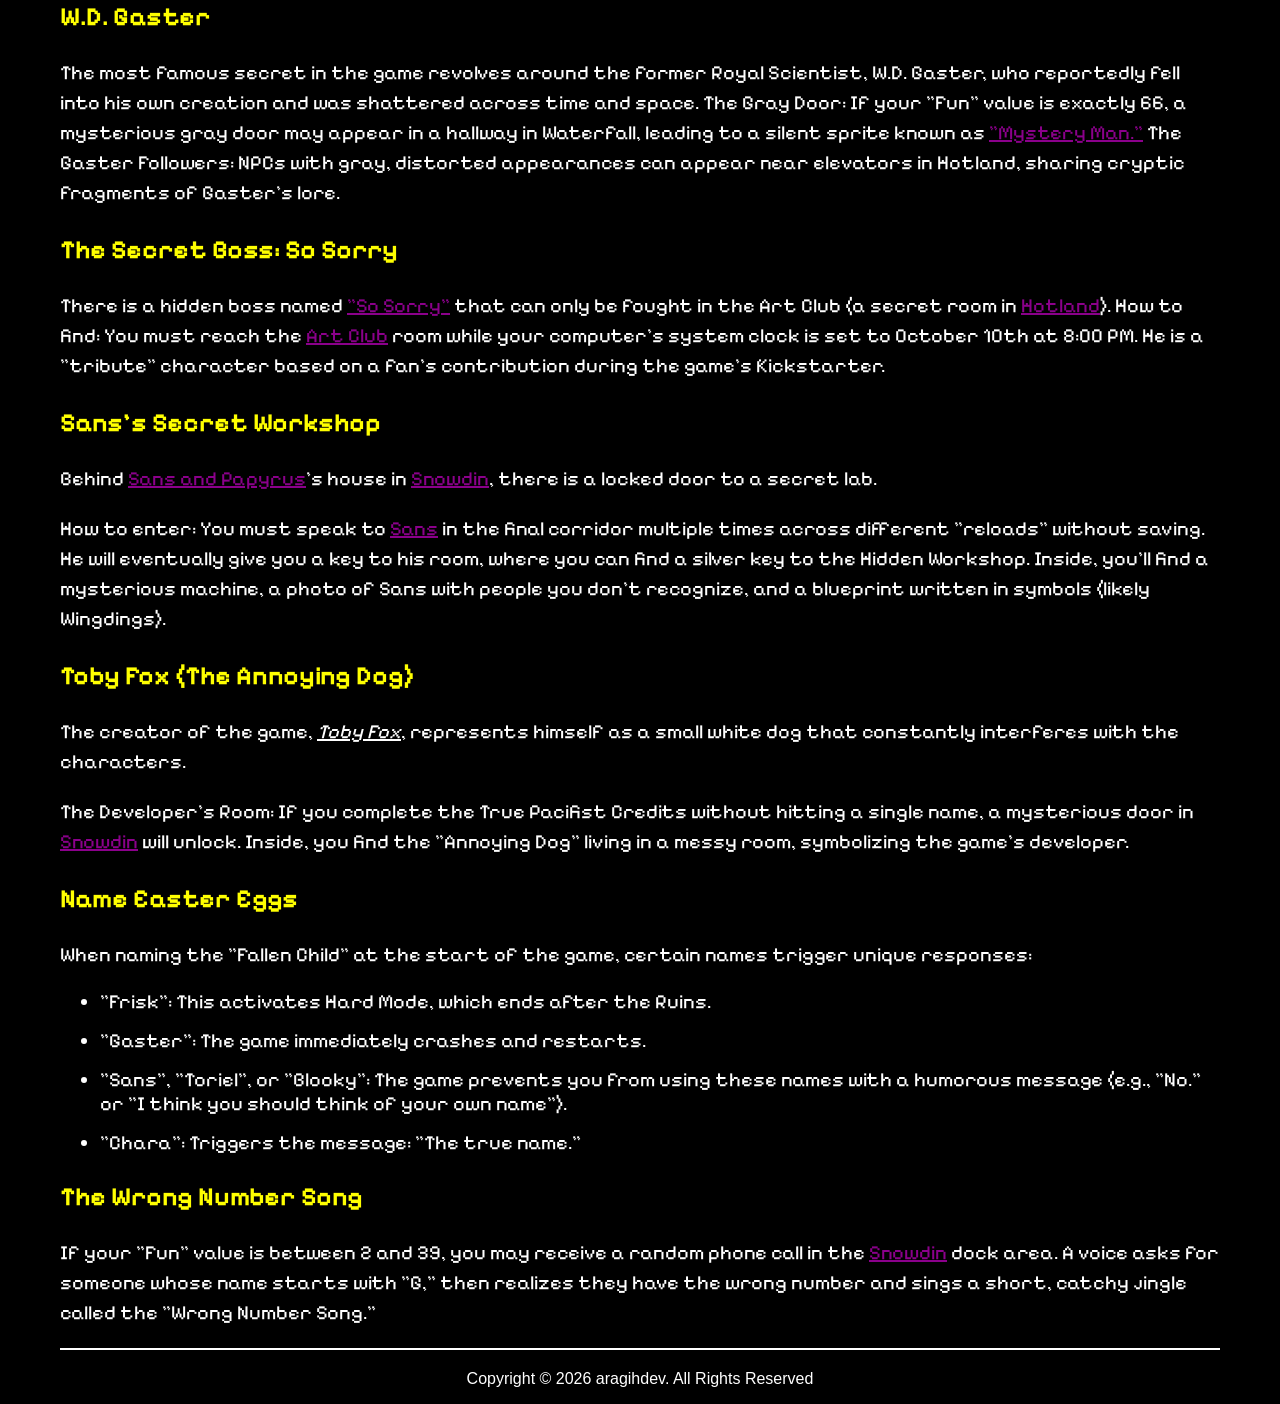
<file: gameWiki/gamepage.html>
<!DOCTYPE html>
<html lang="pt-br">

<head>
    <meta charset="UTF-8">
    <meta name="viewport" content="width=device-width, initial-scale=1.0">
    <meta name="author" content="aragihdev">
    <meta name="description" content="A website made as a study method.">
    <link rel="stylesheet" href="styles/gamepage.css">
    <link rel="icon" href="images/ico.png">
    <title>Undertale Wiki</title>
</head>

<body>
    <audio src="songs/53. Stronger Monsters.mp3" autoplay loop></audio>
    <header>
        <div class="title">
            <h1><a href="index.html"><img src="images/ico.png" alt="undertale_logo" class="logoimg">The Undertale
                    Wiki</a></h1>
        </div>
        <nav>
            <ul>
                <li><a href="gamepage.html"><img src="images/sword.png" alt="" class="topimg">Game</a></li>
                <li><a href="characterspage.html"><img src="images/item.png" alt="" class="topimg">Characters</a></li>
                <li><a href="locationspage.html"><img src="images/wave.png" alt="" class="topimg">Locations</a></li>
            </ul>
        </nav>
    </header>
    <main>
        <section>
            <article class="textbox">
                <p style="font-size: 20px; margin-left: 20px;"><img src="images/asterisco.png" alt="" style="width: 18px; margin-right: 12px;"> ( Learning more about the game fills you with determination. )</p>
            </article>
            <article>
                <h2>Main Story</h2>
                <h3>Ancient History and the Fallen Child</h3>
                <figure>
                    <img src="images/lore1.png" alt="" style="width: 450px;">
                </figure>
                <p>
                    The narrative of Undertale begins with an ancient legend: long ago, two races ruled over the Earth as equals: Humans and Monsters. However, a terrible war broke out between them, ending in a human victory. The monsters were subsequently banished to the <a href="#"
                        class="mention">Underground</a> and sealed by a magical spell called The Barrier, a translucent wall that can only be entered—but never exited—by any being without a powerful SOUL. Many years later, in 201X, a human child climbs <a href="#"
                        class="mention">Mount Ebott</a>, a place where legends say those who ascend never return, and accidentally falls through a hole into the heart of the Ruins. 
                </p>
                <h3>The Journey Through the Underground</h3>
                <p>
                    Upon falling, the protagonist is rescued from the malevolent, sentient flower <a href="#" class="mention">Flowey</a> by <a href="#" class="mention">Toriel</a>, the kind-hearted guardian of the <a href="#" class="mention">Ruins</a>. As the journey unfolds, the player learns a grim reality: the child is not the first to fall. Six other humans had previously descended into the Underground, and each was captured by <a href="#" class="mention">King Asgore Dreemurr</a>. To break the Barrier and wage war against humanity once more, Asgore requires seven human SOULS, meaning the protagonist is the final piece needed for his plan. As the player travels through diverse biomes (the snowy woods of <a href="#" class="mention">Snowdin</a>, the serene caverns of <a href="#" class="mention">Waterfall</a>, and the technological heat of <a href="#" class="mention">The Core</a>) they are hunted by the Royal Guard, led by the fierce <a href="#" class="mention">Undyne</a>, while being observed by the mysterious skeleton brothers, <a href="#" class="mention">Sans and Papyrus</a>.
                </p>
                <img src="images/lore4.png" alt="" style="width: 450px; height: 290px; float: left; margin-bottom: 80px; margin-right: 60px; margin-top: 80px;">
                <h3>The Royal Legacy and the Prophecy</h3>
                <p>
                    The plot deepens as the player interacts with the Royal Scientist <a href="#"
                        class="mention">Alphys</a> and her robot creation <a href="#"
                        class="mention">Mettaton</a>, eventually uncovering the tragic history of the Royal Family. It is revealed that the first human who fell years ago was adopted by <a href="#"
                        class="mention">Asgore and Toriel</a>, but their untimely death, along with the death of the King's son, <a href="#"
                        class="mention">Asriel</a>, became the catalyst for the current conflict and the creation of <a href="#"
                        class="mention">Flowey</a>. According to an ancient prophecy, an "Angel" who has seen the surface will eventually return to empty the Underground—either by freeing the monsters through mercy or by wiping them out entirely.
                </p>
                <h3>The Power of Determination</h3>
                <p>
                    What makes Undertale's story truly unique is its meta-narrative, where the player's interface is part of the lore. <u>The ability to save the game and restart is canonically treated as a power called Determination</u>, possessed only by humans. Because of this, characters like <a href="#"
                        class="mention">Sans and Flowey</a> are aware of <i>"timelines"</i>, and the game frequently breaks the fourth wall to comment on the player's morality. Whether you choose to be a <a href="#routes" class="mention">Pacifist</a>, befriending everyone, or a <a href="#routes" class="mention">Genocide</a> seeker, systematically erasing the population, the game remembers your choices, ensuring that every action has a permanent weight on the fate of the Underground.
                </p>
            </article>
            <article>
                <h2>Gameplay: The Bullet-Hell Hybrid</h2>
                <figure>
                    <img src="images/combat.gif" alt="" style="width: 450px; float: left;">
                </figure>
                <h3>Unusual RPG turn-based</h3>
                <ul>
                <li><b>Defense <u>(The SOUL)</u>:</b> When it is the enemy's turn, the player controls a small red heart (their SOUL) within a bullet-box. You must dodge various projectile patterns—ranging from literal bullets to bones, spears, and music notes—in a fast-paced "bullet-hell" style.</li>
                <li><b>Offense <u>(FIGHT)</u>:</b> Players can use timed hits to deal damage, similar to classic RPGs.</li>
                <li><b>Interaction <u>(ACT & MERCY)</u>:</b> This is the game's core innovation. Instead of fighting, players can ACT to interact with monsters (e.g., complimenting, joking, or ignoring them). Once a monster's specific emotional needs are met, their name turns yellow, allowing the player to SPARE them and end the fight without bloodshed.</li>
                </ul>
                <h2>Game Mechanics</h2>
                <h3>The Weight of Choice: LV and EXP</h3>
                <ul>
                    <li>
                        <b>EXP (Execution Points):</b> In this world, EXP is not "experience" in the traditional sense, but a way of quantifying the pain you have inflicted on others.
                    </li>
                    <li>
                        <b>LV (Level of Violence):</b> Your "Level" represents your capacity to hurt and distance yourself from others.
                    </li>
                </ul>
            </article>
            <article>
                <h2 id="routes">The Routes</h2>
                <h3>Your choices matter more than you think</h3>
                <ul>
                    <li>
                        <b>True Pacifist:</b> Achieved by befriending everyone and killing no one. This leads to the most emotional and complete ending.
                    </li>
                    <li>
                        <b>Neutral:</b> The standard experience where some monsters may die and others live, resulting in various phone calls from the characters based on your specific actions.
                    </li>
                    <li>
                        <b>Genocide (No Mercy):</b> A haunting path where the player systematically exhausts the kill count in every area. The game becomes harder, the music turns somber, and the characters treat you like a true villain.
                    </li>
                </ul>
                <p style="color: yellow; margin-top: 0px;">
                    The game remembers what you do, even if you reset or load an old save file. Characters like Flowey or Sans may comment on your previous lives, and the game files themselves are often part of the storytelling. For instance, if you complete the cruelest route and then attempt a "happy" run, the ending is permanently altered. The game "remembers" your past crimes, suggesting that some choices leave scars that not even a Reset can fully erase.
                </p>
            </article>
            <article>
                <h2>
                    Hidden Secrets & Easter Eggs
                </h2>
                <h3>
                    W.D. Gaster
                </h3>
                <p>
                    The most famous secret in the game revolves around the former Royal Scientist, W.D. Gaster, who reportedly fell into his own creation and was shattered across time and space.
                    The Gray Door: If your "Fun" value is exactly 66, a mysterious gray door may appear in a hallway in Waterfall, leading to a silent sprite known as <a href="images/mysteryman.jpg" target="_blank" class="mention">"Mystery Man."</a>
                    The Gaster Followers: NPCs with gray, distorted appearances can appear near elevators in Hotland, sharing cryptic fragments of Gaster's lore.
                </p>


                <h3>
                    The Secret Boss: So Sorry
                </h3>
                <p>
                    There is a hidden boss named <a href="#" class="mention">"So Sorry"</a> that can only be fought in the Art Club (a secret room in <a href="#" class="mention">Hotland</a>).
                    How to find: You must reach the <a href="#" class="mention">Art Club</a> room while your computer's system clock is set to October 10th at 8:00 PM. He is a "tribute" character based on a fan's contribution during the game's Kickstarter.
                </p>
                <h3>Sans's Secret Workshop</h3>
                <p>
                    Behind <a href="#" class="mention">Sans and Papyrus</a>'s house in <a href="#" class="mention">Snowdin</a>, there is a locked door to a secret lab.
                </p>
                <p>
                    How to enter: You must speak to <a href="#" class="mention">Sans</a> in the final corridor multiple times across different "reloads" without saving. He will eventually give you a key to his room, where you can find a silver key to the Hidden Workshop. Inside, you'll find a mysterious machine, a photo of Sans with people you don't recognize, and a blueprint written in symbols (likely Wingdings).
                </p>
                <h3>
                    Toby Fox (The Annoying Dog)
                </h3>
                <p>
                    The creator of the game, <i><u>Toby Fox</u></i>, represents himself as a small white dog that constantly interferes with the characters.
                </p>
                <p>
                    The Developer's Room: If you complete the True Pacifist Credits without hitting a single name, a mysterious door in <a href="#" class="mention">Snowdin</a> will unlock. Inside, you find the "Annoying Dog" living in a messy room, symbolizing the game's developer.
                </p>
                <h3>Name Easter Eggs</h3>
                <p>
                    When naming the "Fallen Child" at the start of the game, certain names trigger unique responses:
                </p>
                <ul>
                    <li>
                        "Frisk": This activates Hard Mode, which ends after the Ruins.
                    </li>
                    <li>
                        "Gaster": The game immediately crashes and restarts.
                    </li>
                    <li>
                        "Sans", "Toriel", or "Blooky": The game prevents you from using these names with a humorous message (e.g., "No." or "I think you should think of your own name").
                    </li>
                    <li>
                        "Chara": Triggers the message: "The true name."
                    </li>
                </ul>
                <h3>
                    The Wrong Number Song
                </h3>
                <p>
                    If your "Fun" value is between 2 and 39, you may receive a random phone call in the <a href="#" class="mention">Snowdin</a> dock area. A voice asks for someone whose name starts with "G," then realizes they have the wrong number and sings a short, catchy jingle called the "Wrong Number Song."
                </p>
            </article>
        </section>
    </main>
    <footer>
        <p>Copyright &copy; 2026 aragihdev. All Rights Reserved</p>
    </footer>
</body>

</html>
</file>
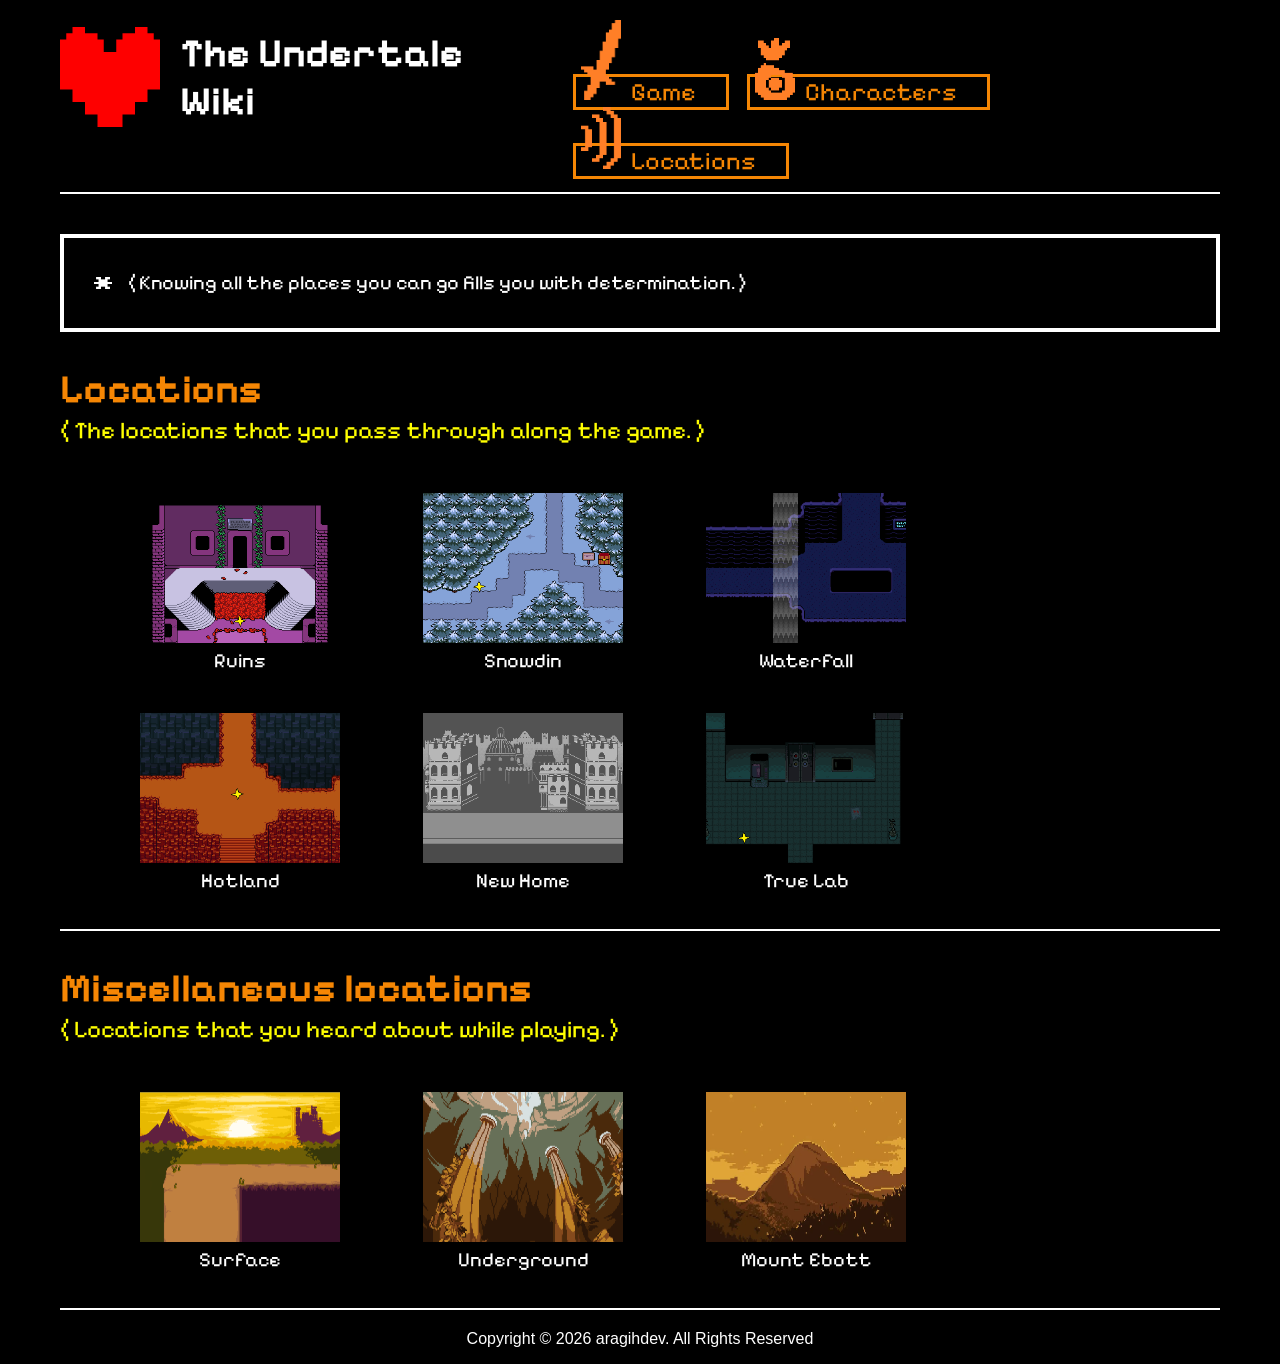
<file: gameWiki/locationspage.html>
<!DOCTYPE html>
<html lang="pt-br">

<head>
    <meta charset="UTF-8">
    <meta name="viewport" content="width=device-width, initial-scale=1.0">
    <meta name="author" content="aragihdev">
    <meta name="description" content="A website made as a study method.">
    <link rel="stylesheet" href="styles/choosepage.css">
    <link rel="icon" href="images/ico.png">
    <title>Undertale Wiki</title>
</head>

<body>
    <audio src="songs/043. Temmie Village (UNDERTALE Soundtrack) - Toby Fox - Toby Fox (128k).mp3" autoplay loop></audio>
    <header>
        <div class="title">
            <h1><a href="index.html"><img src="images/ico.png" alt="undertale_logo" class="logoimg">The Undertale
                    Wiki</a></h1>
        </div>
        <nav>
            <ul>
                <li><a href="gamepage.html"><img src="images/sword.png" alt="" class="topimg">Game</a></li>
                <li><a href="characterspage.html"><img src="images/item.png" alt="" class="topimg">Characters</a></li>
                <li><a href="locationspage.html"><img src="images/wave.png" alt="" class="topimg">Locations</a></li>
            </ul>
        </nav>
    </header>
    <main>
        <section>
            <article class="textbox">
                <p style="font-size: 20px; margin-left: 20px;"><img src="images/asterisco.png" alt="" style="width: 18px; margin-right: 12px;"> ( Knowing all the places you can go fills you with determination. )</p>
            </article>
            <article>
                <h2 style="margin-bottom: 0;">Locations</h2>
                <p style="margin-top: 0; color: yellow; font-size: 24px;">( The locations that you pass through along the game. )</p>
                <ul>
                    <li>
                        <figure>
                            <a href="pages/ruinspage.html"><img src="images/Ruins_location_entrance.png" alt="frisk_character_page" class="place"></a>
                            <figcaption>
                                Ruins
                            </figcaption>
                        </figure>
                    </li>
                    <li>
                        <figure>
                            <a href="pages/snowdinpage.html"><img src="images/Snowdin_Forest_location.png" alt="flowey_character_page" class="place"></a>
                            <figcaption>
                                Snowdin
                            </figcaption>
                        </figure>
                    </li>
                    <li>
                        <figure>
                            <a href="pages/waterfallpage.html"><img src="images/Waterfall_location_Shyren_room.png" alt="toriel_character_page" class="place"></a>
                            <figcaption>
                                Waterfall
                            </figcaption>
                        </figure>
                    </li>
                    <li>
                        <figure>
                            <a href="pages/hotlandpage.html"><img src="images/Hotland_location.png" alt="sans_character_page" class="place"></a>
                            <figcaption>
                                Hotland
                            </figcaption>
                        </figure>
                    </li>
                    <li>
                        <figure>
                            <a href="pages/hewhomepage.html"><img src="images/New_Home_location.png" alt="Papyrus_character_page" class="place"></a>
                            <figcaption>
                                New Home
                            </figcaption>
                        </figure>
                    </li>
                    <li>
                        <figure>
                            <a href="pages/truelabpage.html"><img src="images/True_Lab_location.png" alt="Undyne_character_page" class="place"></a>
                            <figcaption>
                                True Lab
                            </figcaption>
                        </figure>
                    </li>
                </ul>
            </article>
            <article>
                 <h2 style="margin-bottom: 0;">Miscellaneous locations</h2>
                <p style="margin-top: 0; color: yellow; font-size: 24px;">( Locations that you heard about while playing. )</p>
                <ul>
                    <li>
                        <figure>
                            <a href="pages/miscellaneouspage.html"><img src="images/Surface_location.png" alt="frisk_character_page" class="place"></a>
                            <figcaption>
                                Surface
                            </figcaption>
                        </figure>
                    </li>
                    <li>
                        <figure>
                            <a href="pages/miscellaneouspage.html"><img src="images/Ruins_location_intro.png" alt="frisk_character_page" class="place"></a>
                            <figcaption>
                                Underground
                            </figcaption>
                        </figure>
                    </li>
                    <li>
                        <figure>
                            <a href="pages/miscellaneouspage.html"><img src="images/mountebott.png" alt="frisk_character_page" class="place"></a>
                            <figcaption>
                                Mount Ebott
                            </figcaption>
                        </figure>
                    </li>
            </article>
        </section>
    </main>
    <footer>
        <p>Copyright &copy; 2026 aragihdev. All Rights Reserved</p>
    </footer>
</body>

</html>
</file>
<file: Delivery-website/styles/styles.css>
/*CODIGO DA COR DO SITE #7B1FA2*/

@import url('https://fonts.googleapis.com/css2?family=Oswald:wght@200..700&display=swap');

body{

margin: 0;

font-family: Arial, Helvetica, sans-serif;
}

/*centralizar o site*/

.container {

  margin: auto;

}

header {

  background-color: #7B1FA2;

  color: white;

  text-align: center;

  display: flex;

}



.conteudo {

  display: flex; /*ativa o flexbox*/

}



nav {

  width: 30%;

  background-color: rgb(129, 124, 132);

  color: #7B1FA2;

}



main {

  width: 70%;

  background-color: rgb(157, 151, 159);

  display: flex;
}



footer {

  background-color: #7B1FA2;

  color: white;

  text-transform: uppercase;

  font-weight: bolder;

  text-align: center;

}



header,

nav,

main,

footer {

  padding: 20px;

}



section {

  width: 80%;

  text-align: justify;
  font-family: "Oswald", sans-serif;
}



aside {

  padding: 10px;

  width: 20%;

  margin-left: 20px;

}



header .logo {

  width: 500px;

  margin-left: 40px;

}

header .titulo {

  font-family: Georgia, 'Times New Roman', Times, serif;

  font-size: 25px;

  padding: 20px;

  width: 700%;

  font-size: 20px;

  margin-top: 5px;

}

header .logo img {

  width: 150px;

  margin: auto;

}



li{

  list-style: none;

  display: flex;

  align-items: center;

  padding: 10px;

  background-color: rgb(157, 151, 159);

  margin-bottom: 20px;

}

li img{

  width: 100px;

  align-items: center;

  margin-right: 10px;

}



.btn{

  color: black;

  text-transform: uppercase;

  text-decoration: none;

  font-weight: bold;

 /*CODIGO DA COR DO SITE #7B1FA2*/



body{

margin: 0;

font-family: Arial, Helvetica, sans-serif;

}

/*centralizar o site*/

.container {

  margin: auto;

}

header {

  background-color: #7B1FA2;

  color: white;

  text-align: center;

  display: flex;

}



.conteudo {

  display: flex; /*ativa o flexbox*/

}



nav {

  width: 30%;

  background-color: rgb(129, 124, 132);

  color: #7B1FA2;

}



main {

  width: 70%;

  background-color: rgb(157, 151, 159);

  display: flex;

}



footer {

  background-color: #7B1FA2;

  color: white;

  text-transform: uppercase;

  font-weight: bolder;

  text-align: center;

}



header,

nav,

main,

footer {

  padding: 20px;

}



section {

  width: 80%;

  text-align: justify;

}



aside {

  padding: 10px;

  width: 20%;

  margin-left: 20px;

}



header .logo {

  width: 500px;

  margin-left: 40px;

}

header .titulo {

  font-family: Georgia, 'Times New Roman', Times, serif;

  font-size: 25px;

  padding: 20px;

  width: 700%;

  font-size: 20px;

  margin-top: 5px;

}

header .logo img {

  width: 150px;

  margin: auto;

}



li{

  list-style: none;

  display: flex;

  align-items: center;

  padding: 10px;

  background-color: rgb(157, 151, 159);

  margin-bottom: 20px;

}

li img{

  width: 100px;

  align-items: center;

  margin-right: 10px;

}



.btn{

  color: black;

  text-transform: uppercase;

  text-decoration: none;

  font-weight: bold;

  background-color: rgb(157, 151, 159);

  padding: 10px;

}

a{

  color: white;

  text-decoration: none;

  text-transform: capitalize;

}

aside img{

  width: 180px;

}

h3{

  text-align: center;

  font-size: 26px;

  text-transform: uppercase;

  font-weight: bolder;

}

section img{

 width: 450px;

 margin-left: 95px;

}

.topobar{

  display: flex;

}

  padding: 10px;

}

a{

  color: white;

  text-decoration: none;

  text-transform: capitalize;

}

aside img{

  width: 180px;

}

h3{

  text-align: center;

  font-size: 26px;

  text-transform: uppercase;

  font-weight: bolder;

}

section img{

 width: 450px;

 margin-left: 95px;

}

.topobar{

  display: flex;
  

}

li .topobar{

  color: black;
} 

.toplink:link {
  color: white;
  padding: 15px;
  background-color: #7B1FA2;
  
}

.toplink:hover{
  background-color: #50146a;
  color: white;
}
</file>
<file: gameWiki/styles/styles.css>
/*FONTE DO SITE*/
/*verde da batalha: #448B46 - laranja da batalha - #F58604*/

@import url('https://fonts.googleapis.com/css2?family=Pixelify+Sans:wght@400..700&display=swap');

body {
    font-family: "Pixelify Sans", sans-serif;
    background-color: black;
    color: white;
    margin: auto;
    margin-left: 60px;
    margin-right: 60px;
}

/*customização da aba de navegação*/
header {
    display: flex;
    justify-content: space-between;
    border-bottom: 2px solid #ffffff
}

nav li {
    list-style: none;
    color: #F58604;
    text-decoration: none;
    font-size: 25px;
    margin-right: 15px;
    display: inline-block;
}

nav a {
    padding-right: 30px;
    border-style: solid;
    border-color: #F58604;
    color: #F58604;
    text-decoration: none;
}

nav ul {
    margin-top: 20px;
}
nav a:hover{
    filter: hue-rotate(20deg) saturate(2.5) brightness(2);
}
/*logo e titulo do site*/
.title {
    font-size: 20px;
}

.title a {
    color: white;
    text-decoration: none;
    display: flex;
    align-items: center;
}

/*imagens da topbar*/
.logoimg {
    width: 100px;
    margin-right: 20px;
}

.topimg {
    width: 40px;
    margin-right: 10px;
    margin-left: 5px;
}
/*imagem dos personagens*/
.characters{
    width: 50%;
    margin: auto;
}

/*conteúdo do site*/
section h2 {
    font-size: 40px;
}

section p {
    font-size: 20px;
}

.textbox {
    padding: 10px;
    border: 4px solid white;
}

.mention {
    color: darkmagenta;
}
.mention:hover{
    color: red;
}
/*footer*/

footer {
    margin-top: 50px;
    border-top: 2px solid white;
}

footer p {
    text-align: center;
    font-family: Arial, Helvetica, sans-serif;
}
</file>
<file: usingTables/styles.css>
@import url('https://fonts.googleapis.com/css2?family=Pixelify+Sans:wght@400..700&display=swap');

body {
    font-family: "Pixelify Sans", sans-serif;
    ;
}

h1 {
    text-align: center;
}

table {
    border: 2px solid black;
    padding: 5px;
    width: 700px;
    background-color: paleturquoise;
    width: 50%;
    margin: auto;
}

tbody tr {
    background-color: palegoldenrod;
}

/*cor linha sim linha não*/
tbody tr:nth-child(even) {
    background-color: rgb(231, 222, 124)
}

/*efeito quando passar o mouse*/
tbody tr:hover {
    filter: brightness(0.8);
}

td {
    border: 2px solid black;
    padding: 15px;
    text-align: center;
}

.mes {
    background-color: deeppink;
}

tfoot {
    background-color: palegreen;
}
</file>
<file: Curriculum + Menu/Curriculum + Menu.css>
h1, h2{
    color: blue;
}

h1{
    background-color: rgb(153, 153, 255);
    text-align: center;
}

.bio{
    margin-top: -20px;
    text-align: center;
}

h2{
    padding: 10px;
    background-color: rgb(178, 178, 178);
    border-style: solid;
    border-top: 0px;
    border-right: 0px;
    border-left: 0px;
    border-color: blue;
}
body{
    color: rgb(56, 56, 56);
    background-color: gainsboro;
    width: 90%;
    margin: auto;
    margin-bottom: 100px;
}

ul{
    padding-left: 15px;
}

hr{
    color: blue;
}

a:link{
    text-decoration: none;
}

a:hover{
    text-decoration: underline;
}

.menu{
    background-color: white;
    margin-left: auto;
    margin-right: auto;
    width: 100px;
    text-align: center;
    text-decoration: none;
    
    a:visited, link{
        color: black;
    }
    a:hover{
        padding-left: 35px;
        padding-right: 35px;
        background-color: gray;
    
    }
}

.menu2 li{
    margin-bottom: 25px;
    margin-top: 15px;
    list-style-type: none;
    display: inline-block;
}
.menu2 a{
    text-decoration: none;
    padding: 20px;
    padding-top: 14px;
    padding-bottom: 14px;
    background-color: gray;
}

.menu2 a:hover{
    background-color: white;
}
.menu2 a:visited{
    color: black;
}
</file>
<file: Delivery-website/styles/pgstyles.css>
/*CODIGO DA COR DO SITE #7B1FA2*/

body{
margin: 0;
font-family: Arial, Helvetica, sans-serif;
}
/*centralizar o site*/
.container {
  margin: auto;
}
header {
  background-color: #7B1FA2;
  color: white;
  text-align: center;
  display: flex;
}

.conteudo {
  display: flex; /*ativa o flexbox*/
}

nav {
  width: 30%;
  background-color: rgb(129, 124, 132);
  color: #7B1FA2;
}

main {
  width: 70%;
  background-color: rgb(157, 151, 159);
  display: flex;
}

footer {
  background-color: #7B1FA2;
  color: white;
  text-transform: uppercase;
  font-weight: bolder;
  text-align: center;
}

header,
nav,
main,
footer {
  padding: 20px;
}

section {
  width: 80%;
  text-align: justify;
}

aside {
  padding: 10px;
  width: 20%;
  margin-left: 20px;
}

header .logo {
  align-items: center;
  width: 500px;
  margin-left: 40px;
}
header .titulo {
  font-family: Georgia, 'Times New Roman', Times, serif;
  font-size: 25px;
  padding: 20px;
  width: 700%;
  font-size: 20px;
  margin-top: 5px;
}
header .logo img {
  width: 150px;
  margin: auto;
}

li{
  list-style: none;
  display: flex;
  align-items: center;
  padding: 10px;
  background-color: rgb(157, 151, 159);
  margin-bottom: 20px;
}
li img{
  width: 100px;
  align-items: center;
  margin-right: 10px;
}

.btn{
  color: black;
  text-transform: uppercase;
  text-decoration: none;
  font-weight: bold;
  background-color: rgb(157, 151, 159);
  padding: 10px;
}
a{
  color: white;
  text-decoration: none;
  text-transform: capitalize;
}
aside img{
  width: 180px;
}
h3{
  text-align: center;
  font-size: 26px;
  text-transform: uppercase;
  font-weight: bolder;
}
section img{
  display: flex;
  width: 150px;
}

.buybtn{
  display: inline-block;
  padding: 15px;
  background-color: #7B1FA2;
  margin-top: 15px;
  text-transform: uppercase;
}
.buybtn:hover{
  background-color: #5b1779;
}

.cbg{
  transform: scale(500px);
}

.topobar{

  display: flex;
  

}

li .topobar{

  color: black;
}

.toplink:link {
  color: white;
  padding: 15px;
  background-color: #7B1FA2;
  
}

.toplink:hover{
  background-color: #50146a;
  color: white;
}
</file>
<file: gameWiki/styles/choosepage.css>
/*FONTE DO SITE*/
/*verde da batalha: #448B46 - laranja da batalha - #F58604*/

@import url('https://fonts.googleapis.com/css2?family=Pixelify+Sans:wght@400..700&display=swap');

body{
    font-family: "Pixelify Sans", sans-serif;
    background-color: black;
    color: white;
    margin: auto;
    margin-left: 60px;
    margin-right: 60px;
}

/*customização da aba de navegação*/
header {
    display: flex;
    justify-content: space-between;
    border-bottom: 2px solid #ffffff;
}

nav li {
    list-style: none;
    color: #F58604;
    text-decoration: none;
    font-size: 25px;
    margin-right: 15px;
    display: inline-block;
}

nav a {
    padding-right: 30px;
    border-style: solid;
    border-color: #F58604;
    color: #F58604;
    text-decoration: none;
}

nav ul {
    margin-top: 20px;
}
nav a:hover{
    filter: hue-rotate(20deg) saturate(2.5) brightness(2);
}

/*logo e titulo do site*/
.title {
    font-size: 20px;
}

.title a {
    color: white;
    text-decoration: none;
    display: flex;
    align-items: center;
}

/*imagens da topbar*/
.logoimg {
    width: 100px;
    margin-right: 20px;
}

.topimg {
    width: 40px;
    margin-right: 10px;
    margin-left: 5px;
}

/*conteúdo do site*/
article {
    border-bottom: 2px solid white;
}

section h2 {
    font-size: 40px;
    color: #F58604;
}

section h3 {
    font-size: 26px;
    color: yellow;
}

section p {
    font-size: 20px;
    line-height: 1.5;
}

section li {
    font-size: 20px;
    list-style: none;
    display: inline-block;
}

.textbox {
    padding: 10px;
    border: 4px solid white;
    margin-top: 40px;
}

/*efeito hover nas mençoes*/
.mention {
    color: darkmagenta;
}
.mention:hover{
    color: red;
}

/*organizacao nas fotos das paginas de escolher*/
.character{
    border: 2px solid white;
    padding: 20px;
}
.characters li{
    margin-right: 20px;
}

.place{
    width: 200px;
    height: 150px;
}
figcaption{
    text-align: center;
}

/*footer*/

footer {
    margin-top: 20px;
}

footer p {
    text-align: center;
    font-family: Arial, Helvetica, sans-serif;
}
</file>
<file: gameWiki/styles/gamepage.css>
/*FONTE DO SITE*/
/*verde da batalha: #448B46 - laranja da batalha - #F58604*/

@import url('https://fonts.googleapis.com/css2?family=Pixelify+Sans:wght@400..700&display=swap');

body{
    font-family: "Pixelify Sans", sans-serif;
    background-color: black;
    color: white;
    margin: auto;
    margin-left: 60px;
    margin-right: 60px;
}

/*customização da aba de navegação*/
header {
    display: flex;
    justify-content: space-between;
    border-bottom: 2px solid #ffffff;
}

nav li {
    list-style: none;
    color: #F58604;
    text-decoration: none;
    font-size: 25px;
    margin-right: 15px;
    display: inline-block;
}

nav a {
    padding-right: 30px;
    border-style: solid;
    border-color: #F58604;
    color: #F58604;
    text-decoration: none;
}

nav ul {
    margin-top: 20px;
}
nav a:hover{
    filter: hue-rotate(20deg) saturate(2.5) brightness(2);
}

/*logo e titulo do site*/
.title {
    font-size: 20px;
}

.title a {
    color: white;
    text-decoration: none;
    display: flex;
    align-items: center;
}

/*imagens da topbar*/
.logoimg {
    width: 100px;
    margin-right: 20px;
}

.topimg {
    width: 40px;
    margin-right: 10px;
    margin-left: 5px;
}

/*conteúdo do site*/
article {
    border-bottom: 2px solid white;
}

section h2 {
    font-size: 40px;
    color: #F58604;
}

section h3 {
    font-size: 26px;
    color: yellow;
}

section p {
    font-size: 20px;
    line-height: 1.5;
}

section li {
    font-size: 20px;
    margin-bottom: 15px;
}

.textbox {
    padding: 10px;
    border: 4px solid white;
    margin-top: 40px;
}

.mention {
    color: darkmagenta;
}
.mention:hover{
    color: red;
}
/*fazer a foto ir para a direita*/
figure {
    float: right;
}

/*footer*/

footer {
    margin-top: 20px;
}

footer p {
    text-align: center;
    font-family: Arial, Helvetica, sans-serif;
}
</file>
